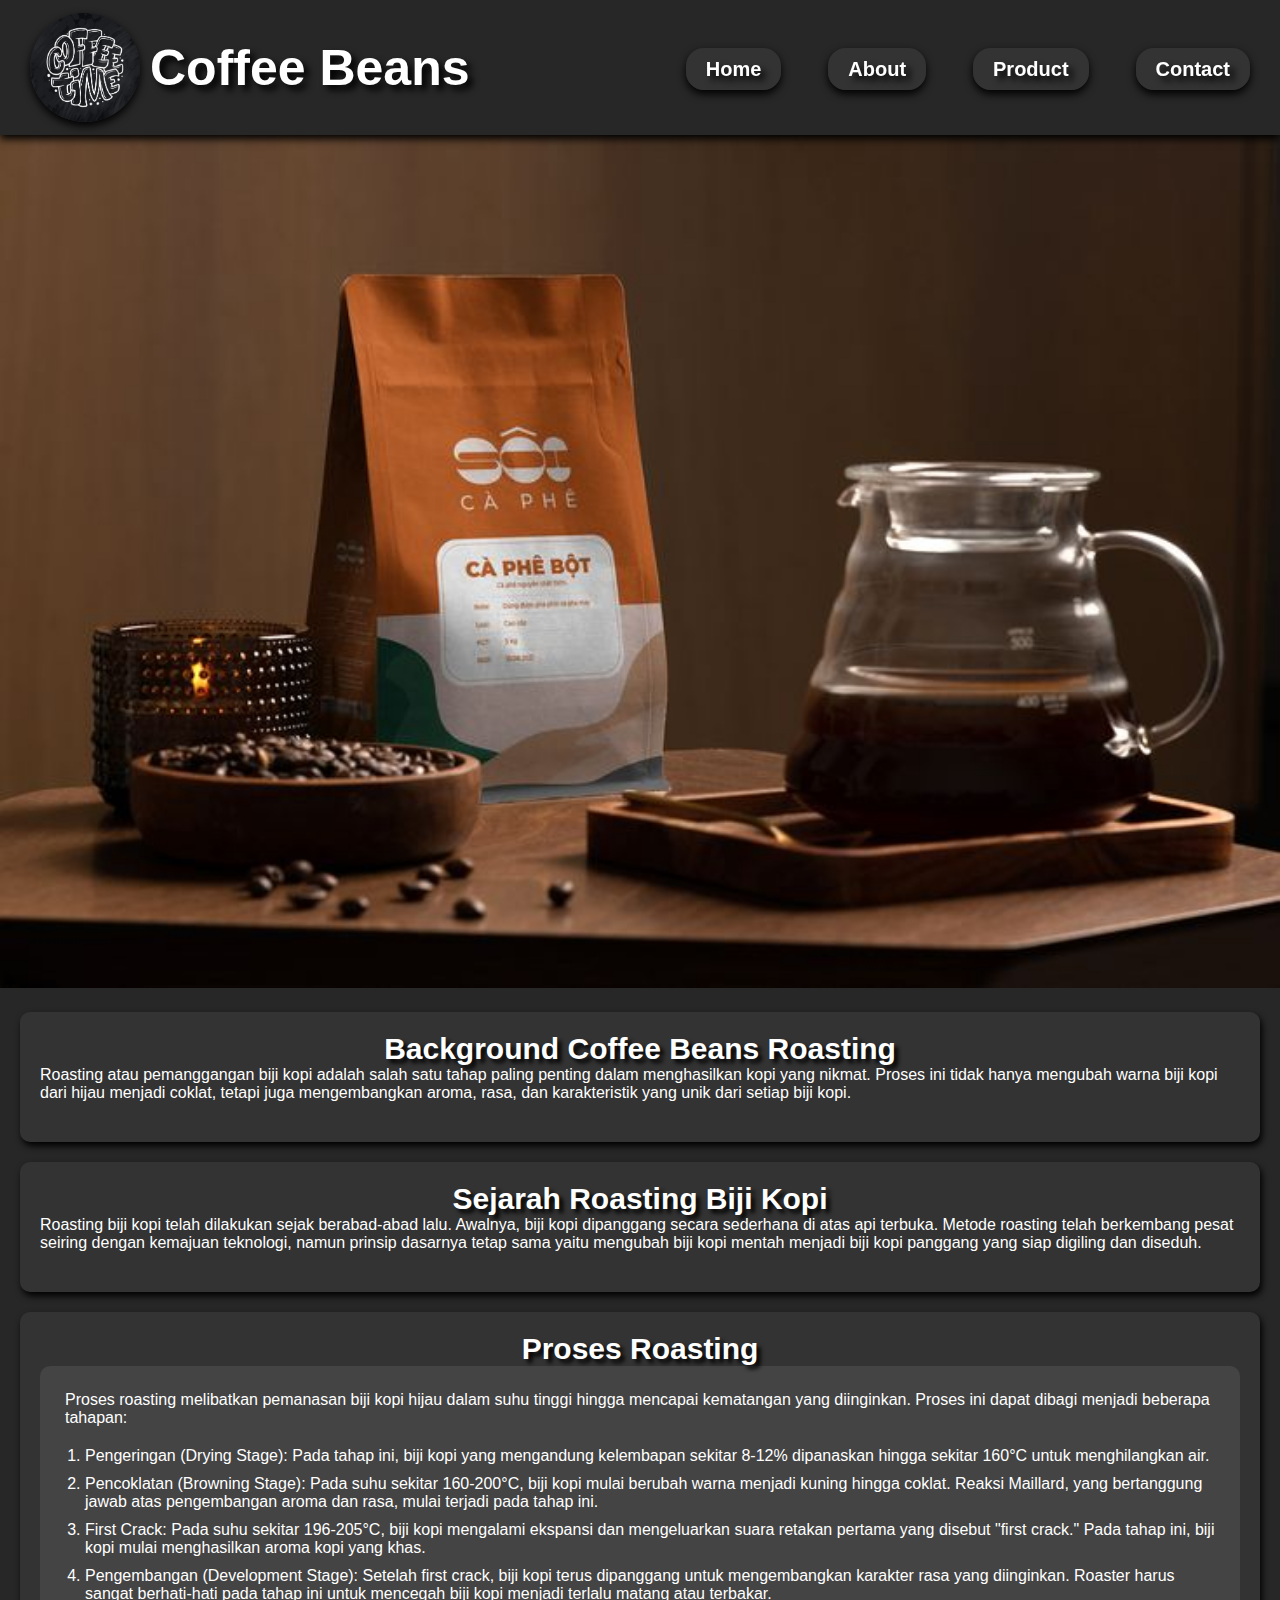
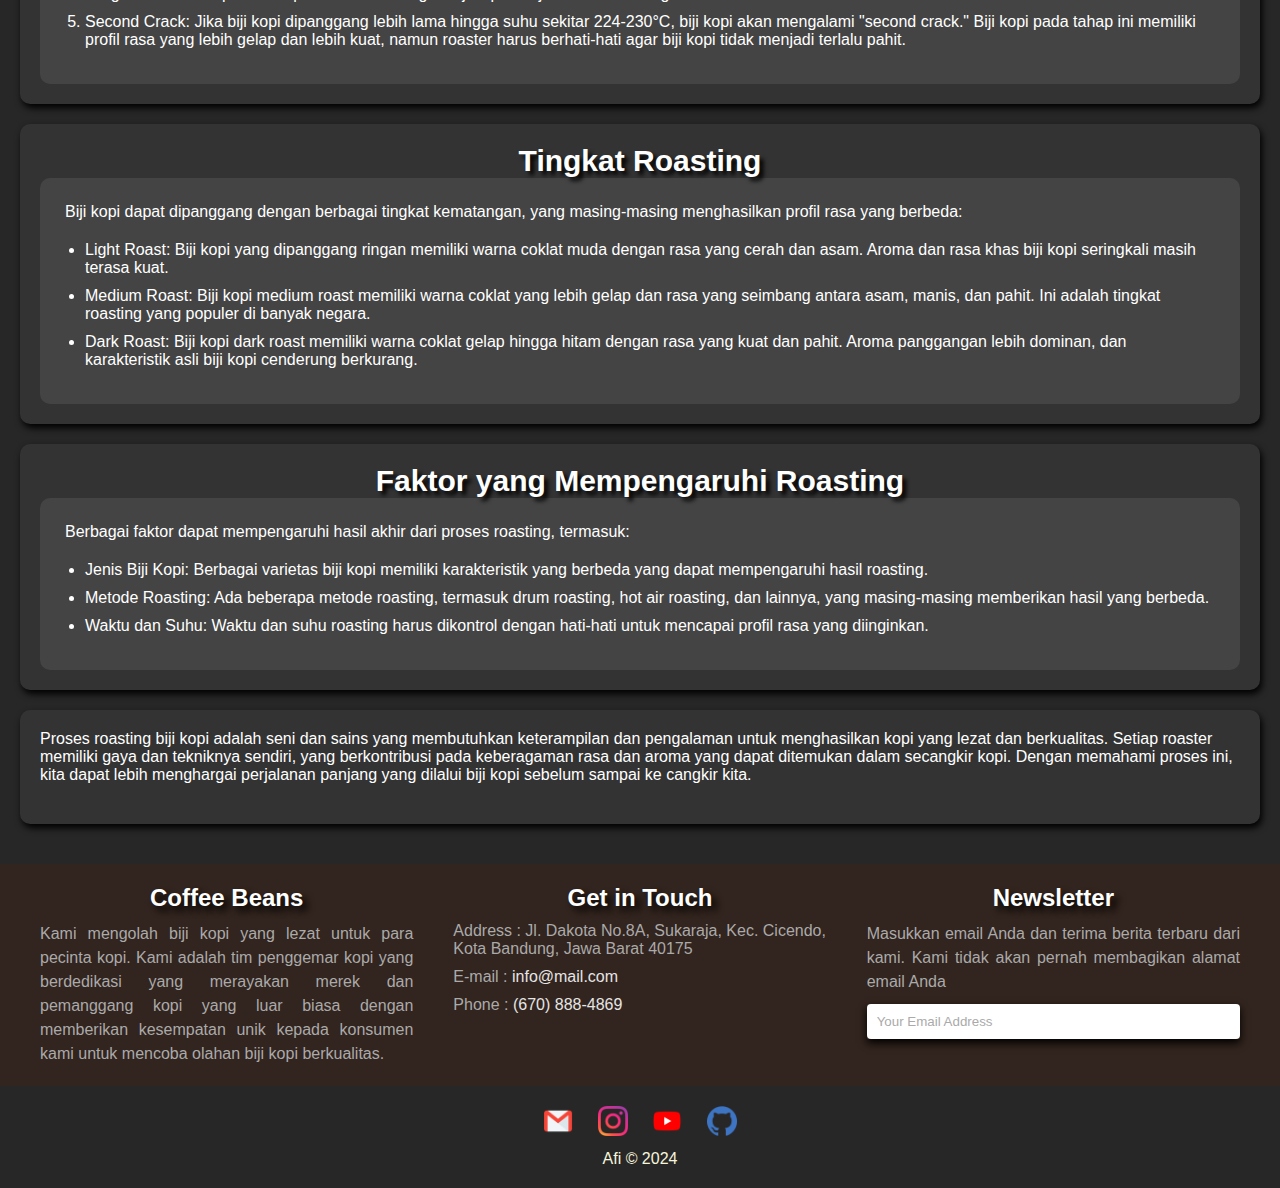
<file: HTML/index.html>
<!DOCTYPE html>
<html lang="en">

<head>
    <meta charset="UTF-8">
    <meta name="viewport" content="width=device-width, initial-scale=1.0">
    <title>Coffee Beans</title>
    <link rel="shortcut icon" href="/assets/logo.jpeg" type="image/x-icon">
    <link rel="stylesheet" href="/CSS/header.css">
    <link rel="stylesheet" href="/CSS/index.css">
    <link rel="stylesheet" href="/CSS/footer.css">
</head>

<body>
    <header>
        <div class="logo-brand">
            <img src="/assets/logo.jpeg" alt="ProductBrand">
            <h1>Coffee Beans</h1>
        </div>
        <nav class="navigation">
            <a href="/HTML/index.html">Home</a>
            <a href="/HTML/about.html">About</a>
            <a href="/HTML/product.html">Product</a>
            <a href="/HTML/contact.html">Contact</a>
        </nav>
    </header>

    <main>
        <div class="img-home">
            <img src="/assets/home1.jpeg" alt="home1">
        </div>
        <article>
            <div class="part-one">
                <h1>Background Coffee Beans Roasting</h1>
                <div class="text-one">
                    <p>
                        Roasting atau pemanggangan biji kopi adalah salah
                        satu tahap paling penting dalam menghasilkan kopi
                        yang nikmat. Proses ini tidak hanya mengubah warna
                        biji kopi dari hijau menjadi coklat, tetapi juga
                        mengembangkan aroma, rasa, dan karakteristik yang
                        unik dari setiap biji kopi.
                    </p>
                </div>
            </div>
            <div class="part-two">
                <h2>Sejarah Roasting Biji Kopi</h2>
                <div class="text-two">
                    <p>
                        Roasting biji kopi telah dilakukan sejak berabad-abad lalu.
                        Awalnya, biji kopi dipanggang secara sederhana di atas api
                        terbuka. Metode roasting telah berkembang pesat seiring
                        dengan kemajuan teknologi, namun prinsip dasarnya tetap sama
                        yaitu mengubah biji kopi mentah menjadi biji kopi panggang
                        yang siap digiling dan diseduh.
                    </p>
                </div>
            </div>
            <div class="part-three">
                <h2>Proses Roasting</h2>
                <div class="box-three">
                    <div class="text-three">
                        <p>
                            Proses roasting melibatkan pemanasan biji kopi hijau dalam
                            suhu tinggi hingga mencapai kematangan yang diinginkan.
                            Proses ini dapat dibagi menjadi beberapa tahapan:
                        </p>
                    </div>
                    <div class="number-list">
                        <ol>
                            <li>
                                Pengeringan (Drying Stage): Pada tahap ini,
                                biji kopi yang mengandung kelembapan sekitar
                                8-12% dipanaskan hingga sekitar 160°C untuk
                                menghilangkan air.
                            </li>
                            <li>
                                Pencoklatan (Browning Stage): Pada suhu sekitar
                                160-200°C, biji kopi mulai berubah warna menjadi
                                kuning hingga coklat. Reaksi Maillard, yang
                                bertanggung jawab atas pengembangan aroma dan rasa,
                                mulai terjadi pada tahap ini.
                            </li>
                            <li>
                                First Crack: Pada suhu sekitar 196-205°C,
                                biji kopi mengalami ekspansi dan mengeluarkan
                                suara retakan pertama yang disebut "first crack."
                                Pada tahap ini, biji kopi mulai menghasilkan
                                aroma kopi yang khas.
                            </li>
                            <li>
                                Pengembangan (Development Stage): Setelah first
                                crack, biji kopi terus dipanggang untuk
                                mengembangkan karakter rasa yang diinginkan.
                                Roaster harus sangat berhati-hati pada tahap ini
                                untuk mencegah biji kopi menjadi terlalu matang
                                atau terbakar.
                            </li>
                            <li>
                                Second Crack: Jika biji kopi dipanggang lebih
                                lama hingga suhu sekitar 224-230°C, biji kopi
                                akan mengalami "second crack." Biji kopi pada
                                tahap ini memiliki profil rasa yang lebih gelap
                                dan lebih kuat, namun roaster harus berhati-hati
                                agar biji kopi tidak menjadi terlalu pahit.
                            </li>
                        </ol>
                    </div>
                </div>
            </div>
            <div class="part-four">
                <h2>Tingkat Roasting</h2>
                <div class="box-four">
                    <div class="text-four">
                        <p>
                            Biji kopi dapat dipanggang dengan berbagai tingkat kematangan,
                            yang masing-masing menghasilkan profil rasa yang berbeda:
                        </p>
                    </div>
                    <div class="bullet-list-four">
                        <ul>
                            <li>
                                Light Roast: Biji kopi yang dipanggang ringan memiliki
                                warna coklat muda dengan rasa yang cerah dan asam.
                                Aroma dan rasa khas biji kopi seringkali masih terasa kuat.
                            </li>
                            <li>
                                Medium Roast: Biji kopi medium roast memiliki warna
                                coklat yang lebih gelap dan rasa yang seimbang antara
                                asam, manis, dan pahit. Ini adalah tingkat roasting
                                yang populer di banyak negara.
                            </li>
                            <li>
                                Dark Roast: Biji kopi dark roast memiliki warna coklat
                                gelap hingga hitam dengan rasa yang kuat dan pahit.
                                Aroma panggangan lebih dominan, dan karakteristik
                                asli biji kopi cenderung berkurang.
                            </li>
                        </ul>
                    </div>
                </div>
            </div>
            <div class="part-five">
                <h2>Faktor yang Mempengaruhi Roasting</h2>
                <div class="box-five">
                    <div class="text-five">
                        <p>
                            Berbagai faktor dapat mempengaruhi hasil akhir
                            dari proses roasting, termasuk:
                        </p>
                    </div>
                    <div class="bullet-list-five">
                        <ul>
                            <li>
                                Jenis Biji Kopi: Berbagai varietas biji kopi memiliki
                                karakteristik yang berbeda yang dapat mempengaruhi
                                hasil roasting.
                            </li>
                            <li>
                                Metode Roasting: Ada beberapa metode roasting, termasuk
                                drum roasting, hot air roasting, dan lainnya, yang
                                masing-masing memberikan hasil yang berbeda.
                            </li>
                            <li>
                                Waktu dan Suhu: Waktu dan suhu roasting harus dikontrol
                                dengan hati-hati untuk mencapai profil rasa yang diinginkan.
                            </li>
                        </ul>
                    </div>
                </div>
            </div>
            <div class="part-six">
                <div class="text-six">
                    Proses roasting biji kopi adalah seni dan sains yang membutuhkan
                    keterampilan dan pengalaman untuk menghasilkan kopi yang lezat
                    dan berkualitas. Setiap roaster memiliki gaya dan tekniknya sendiri,
                    yang berkontribusi pada keberagaman rasa dan aroma yang dapat
                    ditemukan dalam secangkir kopi. Dengan memahami proses ini,
                    kita dapat lebih menghargai perjalanan panjang yang dilalui
                    biji kopi sebelum sampai ke cangkir kita.
                </div>
            </div>
        </article>
    </main>

    <footer>
        <div class="footer-one">
            <div class="colom-one">
                <h2>Coffee Beans</h2>
                <p>
                    Kami mengolah biji kopi yang lezat untuk para pecinta kopi.
                    Kami adalah tim penggemar kopi yang berdedikasi yang merayakan
                    merek dan pemanggang kopi yang luar biasa dengan memberikan
                    kesempatan unik kepada konsumen kami untuk mencoba olahan biji kopi berkualitas.
                </p>
            </div>
            <div class="colom-two">
                <h2>Get in Touch</h2>
                <div class="line-1">
                    <span>Address : Jl. Dakota No.8A, Sukaraja, Kec. Cicendo, Kota Bandung, Jawa Barat 40175</span>
                </div>
                <div class="line-2">
                    <span>E-mail : <a href="#">info@mail.com</a></span>
                </div>
                <div class="line-2">
                    <span>Phone : <a href="#">(670) 888-4869</a></span>
                </div>
            </div>
            <div class="colom-three">
                <div class="line-3">
                    <h2>Newsletter</h2>
                    <p>
                        Masukkan email Anda dan terima berita terbaru dari kami.
                        Kami tidak akan pernah membagikan alamat email Anda
                    </p>
                    <form action="/HTML/about.html" class="subscribe">
                        <input type="email" name="email" placeholder="Your Email Address" required="">
                    </form>
                </div>
            </div>
        </div>
        <div class="footer-two">
            <a href="mailto:afinaufalrizkyyang24@gmail.com"><img src="/assets/email.png" alt="email"></a>
            <a href="https://www.instagram.com/coffeebeanmy?utm_source=ig_web_button_share_sheet&igsh=ZDNlZDc0MzIxNw=="
                target="_blank"><img src="/assets/instagram.png" alt="instagram"></a>
            <a href="http://www.youtube.com/@justcoffeebeans" target="_blank"><img src="/assets/youtube.png"
                    alt="youtube"></a>
            <a href="https://github.com" target="_blank"><img src="/assets/github.png" alt="github"></a>
            <p>Afi &copy; 2024</p>
        </div>
    </footer>
</body>

</html>
</file>
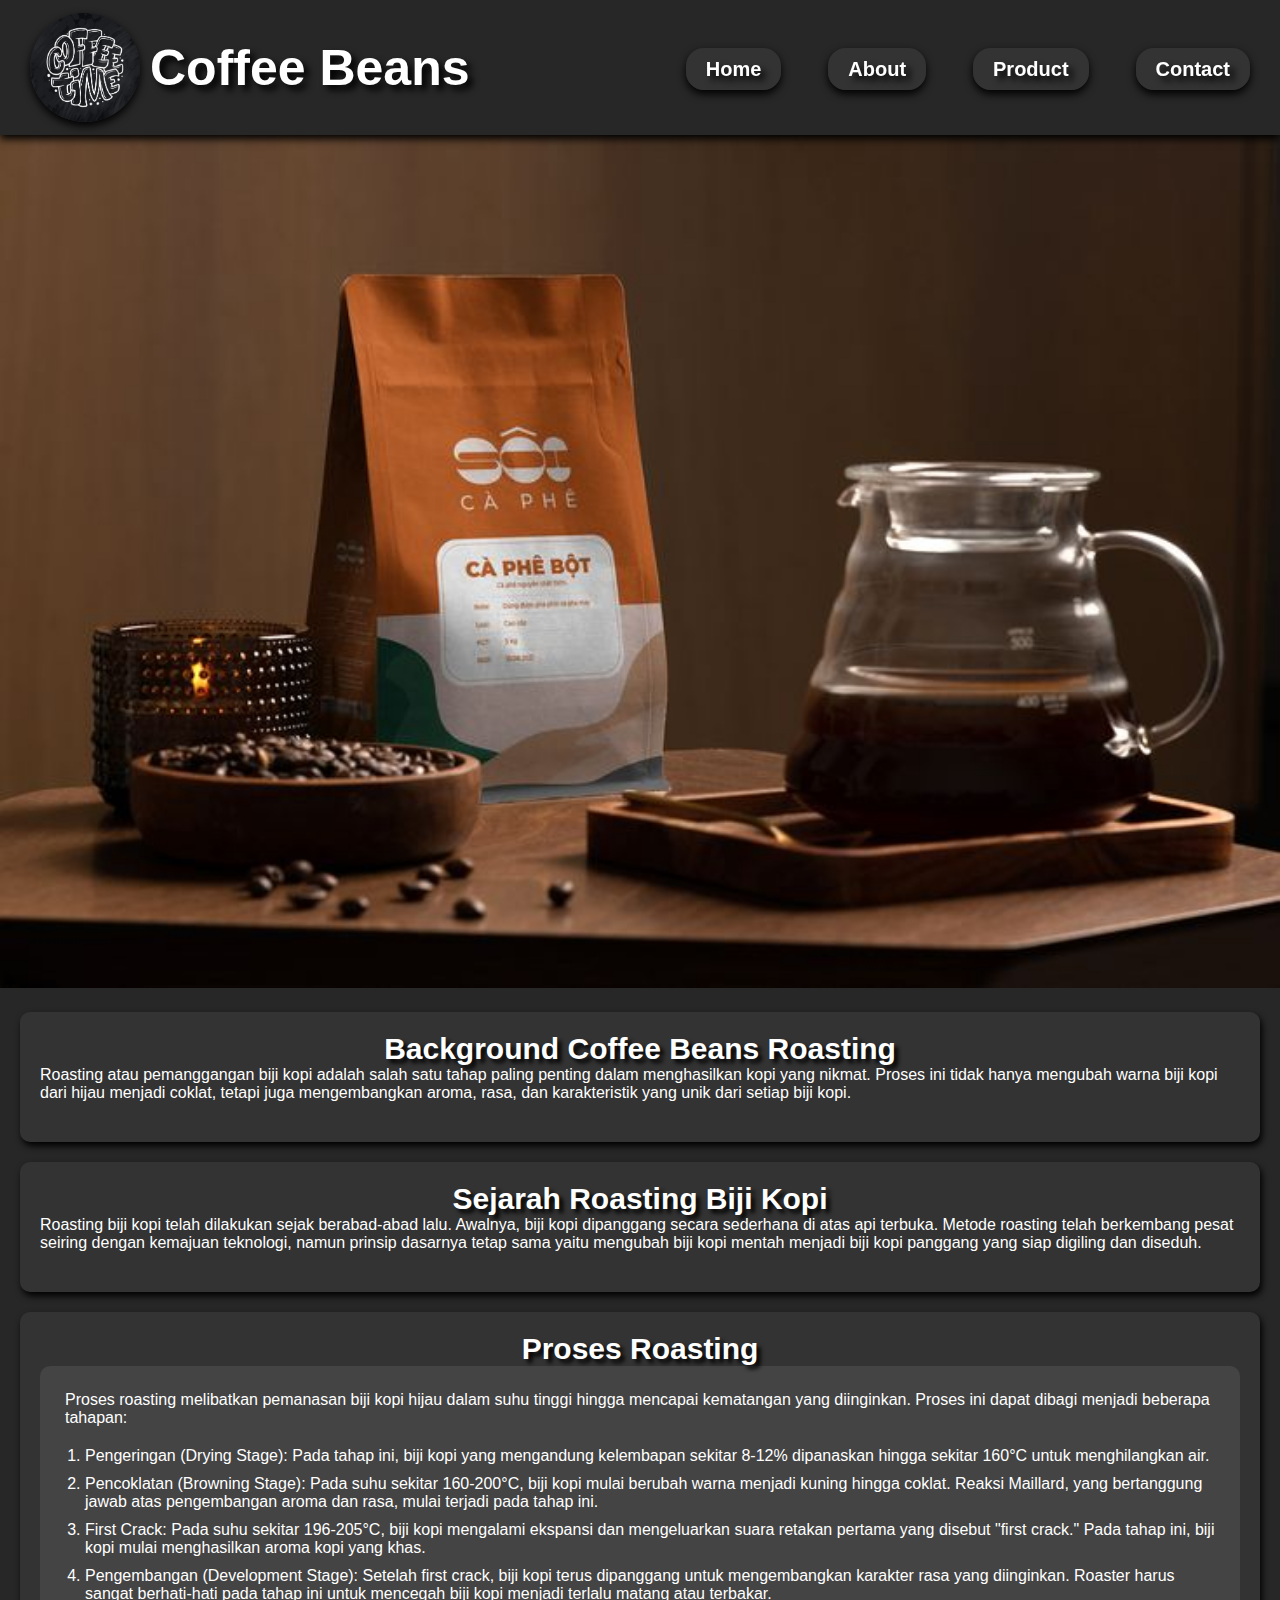
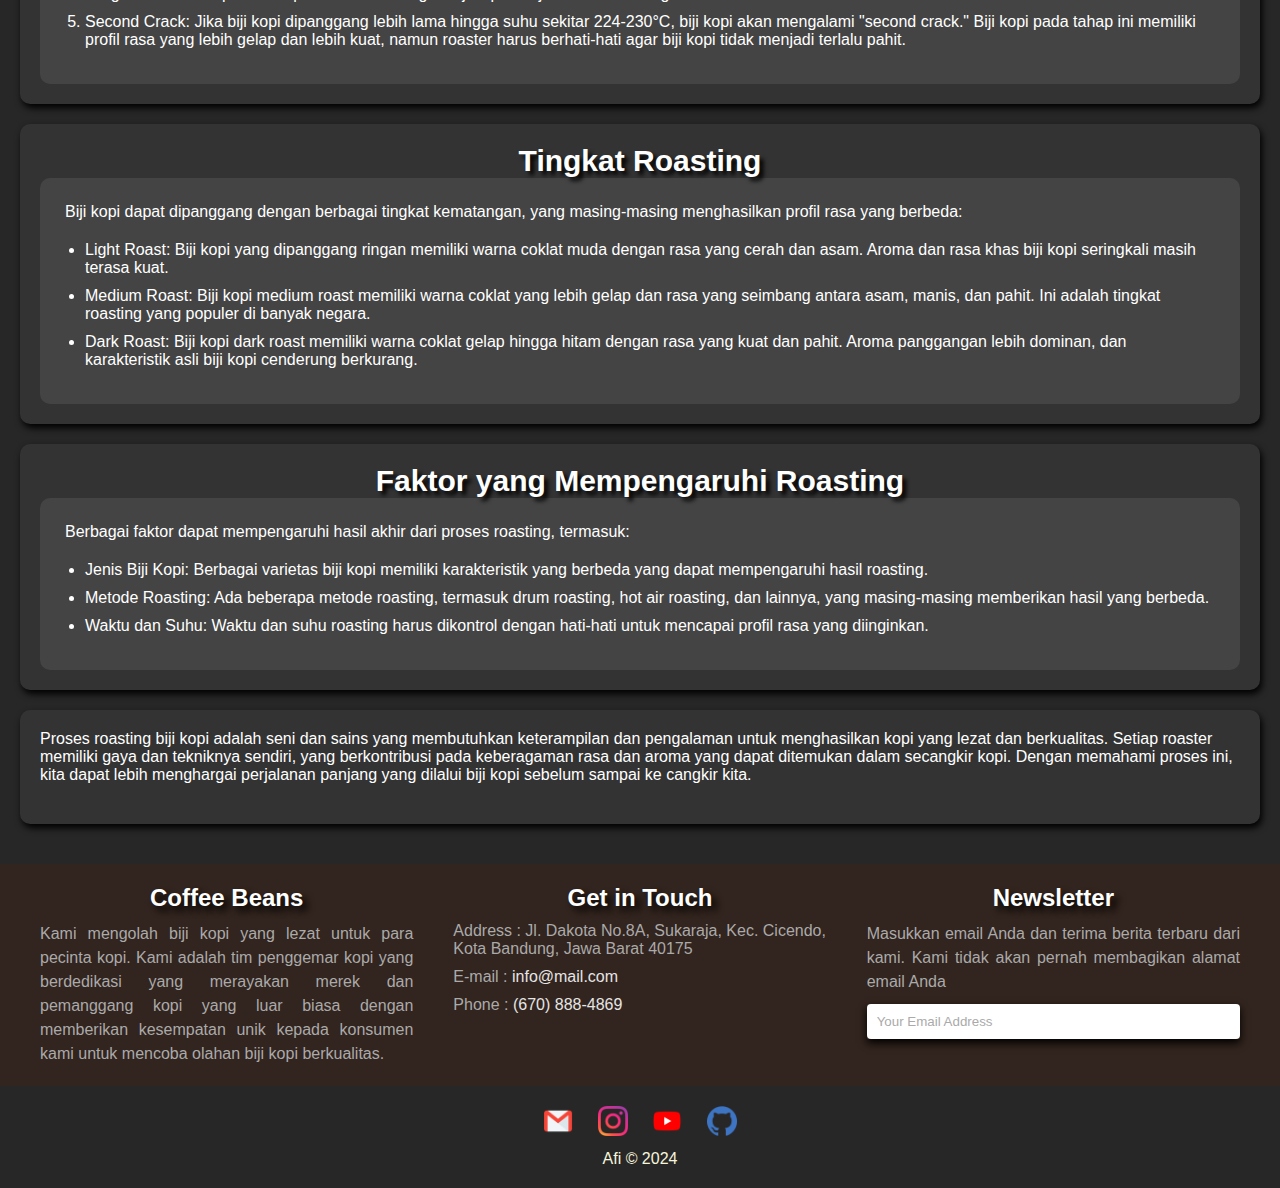
<file: public/index.html>
<!DOCTYPE html>
<html lang="en">

<head>
    <meta charset="UTF-8">
    <meta name="viewport" content="width=device-width, initial-scale=1.0">
    <title>Coffee Beans</title>
    <link rel="shortcut icon" href="/public/assets/logo.jpeg" type="image/x-icon">
    <link rel="stylesheet" href="/public/CSS/header.css">
    <link rel="stylesheet" href="/public/CSS/index.css">
    <link rel="stylesheet" href="/public/CSS/footer.css">
</head>

<body>
    <header>
        <div class="logo-brand">
            <img src="/public/assets/logo.jpeg" alt="ProductBrand">
            <h1>Coffee Beans</h1>
        </div>
        <nav class="navigation">
            <a href="/public/index.html">Home</a>
            <a href="/public/about.html">About</a>
            <a href="/public/product.html">Product</a>
            <a href="/public/contact.html">Contact</a>
        </nav>
    </header>

    <main>
        <div class="img-home">
            <img src="/public/assets/home1.jpeg" alt="home1">
        </div>
        <article>
            <div class="part-one">
                <h1>Background Coffee Beans Roasting</h1>
                <div class="text-one">
                    <p>
                        Roasting atau pemanggangan biji kopi adalah salah
                        satu tahap paling penting dalam menghasilkan kopi
                        yang nikmat. Proses ini tidak hanya mengubah warna
                        biji kopi dari hijau menjadi coklat, tetapi juga
                        mengembangkan aroma, rasa, dan karakteristik yang
                        unik dari setiap biji kopi.
                    </p>
                </div>
            </div>
            <div class="part-two">
                <h2>Sejarah Roasting Biji Kopi</h2>
                <div class="text-two">
                    <p>
                        Roasting biji kopi telah dilakukan sejak berabad-abad lalu.
                        Awalnya, biji kopi dipanggang secara sederhana di atas api
                        terbuka. Metode roasting telah berkembang pesat seiring
                        dengan kemajuan teknologi, namun prinsip dasarnya tetap sama
                        yaitu mengubah biji kopi mentah menjadi biji kopi panggang
                        yang siap digiling dan diseduh.
                    </p>
                </div>
            </div>
            <div class="part-three">
                <h2>Proses Roasting</h2>
                <div class="box-three">
                    <div class="text-three">
                        <p>
                            Proses roasting melibatkan pemanasan biji kopi hijau dalam
                            suhu tinggi hingga mencapai kematangan yang diinginkan.
                            Proses ini dapat dibagi menjadi beberapa tahapan:
                        </p>
                    </div>
                    <div class="number-list">
                        <ol>
                            <li>
                                Pengeringan (Drying Stage): Pada tahap ini,
                                biji kopi yang mengandung kelembapan sekitar
                                8-12% dipanaskan hingga sekitar 160°C untuk
                                menghilangkan air.
                            </li>
                            <li>
                                Pencoklatan (Browning Stage): Pada suhu sekitar
                                160-200°C, biji kopi mulai berubah warna menjadi
                                kuning hingga coklat. Reaksi Maillard, yang
                                bertanggung jawab atas pengembangan aroma dan rasa,
                                mulai terjadi pada tahap ini.
                            </li>
                            <li>
                                First Crack: Pada suhu sekitar 196-205°C,
                                biji kopi mengalami ekspansi dan mengeluarkan
                                suara retakan pertama yang disebut "first crack."
                                Pada tahap ini, biji kopi mulai menghasilkan
                                aroma kopi yang khas.
                            </li>
                            <li>
                                Pengembangan (Development Stage): Setelah first
                                crack, biji kopi terus dipanggang untuk
                                mengembangkan karakter rasa yang diinginkan.
                                Roaster harus sangat berhati-hati pada tahap ini
                                untuk mencegah biji kopi menjadi terlalu matang
                                atau terbakar.
                            </li>
                            <li>
                                Second Crack: Jika biji kopi dipanggang lebih
                                lama hingga suhu sekitar 224-230°C, biji kopi
                                akan mengalami "second crack." Biji kopi pada
                                tahap ini memiliki profil rasa yang lebih gelap
                                dan lebih kuat, namun roaster harus berhati-hati
                                agar biji kopi tidak menjadi terlalu pahit.
                            </li>
                        </ol>
                    </div>
                </div>
            </div>
            <div class="part-four">
                <h2>Tingkat Roasting</h2>
                <div class="box-four">
                    <div class="text-four">
                        <p>
                            Biji kopi dapat dipanggang dengan berbagai tingkat kematangan,
                            yang masing-masing menghasilkan profil rasa yang berbeda:
                        </p>
                    </div>
                    <div class="bullet-list-four">
                        <ul>
                            <li>
                                Light Roast: Biji kopi yang dipanggang ringan memiliki
                                warna coklat muda dengan rasa yang cerah dan asam.
                                Aroma dan rasa khas biji kopi seringkali masih terasa kuat.
                            </li>
                            <li>
                                Medium Roast: Biji kopi medium roast memiliki warna
                                coklat yang lebih gelap dan rasa yang seimbang antara
                                asam, manis, dan pahit. Ini adalah tingkat roasting
                                yang populer di banyak negara.
                            </li>
                            <li>
                                Dark Roast: Biji kopi dark roast memiliki warna coklat
                                gelap hingga hitam dengan rasa yang kuat dan pahit.
                                Aroma panggangan lebih dominan, dan karakteristik
                                asli biji kopi cenderung berkurang.
                            </li>
                        </ul>
                    </div>
                </div>
            </div>
            <div class="part-five">
                <h2>Faktor yang Mempengaruhi Roasting</h2>
                <div class="box-five">
                    <div class="text-five">
                        <p>
                            Berbagai faktor dapat mempengaruhi hasil akhir
                            dari proses roasting, termasuk:
                        </p>
                    </div>
                    <div class="bullet-list-five">
                        <ul>
                            <li>
                                Jenis Biji Kopi: Berbagai varietas biji kopi memiliki
                                karakteristik yang berbeda yang dapat mempengaruhi
                                hasil roasting.
                            </li>
                            <li>
                                Metode Roasting: Ada beberapa metode roasting, termasuk
                                drum roasting, hot air roasting, dan lainnya, yang
                                masing-masing memberikan hasil yang berbeda.
                            </li>
                            <li>
                                Waktu dan Suhu: Waktu dan suhu roasting harus dikontrol
                                dengan hati-hati untuk mencapai profil rasa yang diinginkan.
                            </li>
                        </ul>
                    </div>
                </div>
            </div>
            <div class="part-six">
                <div class="text-six">
                    Proses roasting biji kopi adalah seni dan sains yang membutuhkan
                    keterampilan dan pengalaman untuk menghasilkan kopi yang lezat
                    dan berkualitas. Setiap roaster memiliki gaya dan tekniknya sendiri,
                    yang berkontribusi pada keberagaman rasa dan aroma yang dapat
                    ditemukan dalam secangkir kopi. Dengan memahami proses ini,
                    kita dapat lebih menghargai perjalanan panjang yang dilalui
                    biji kopi sebelum sampai ke cangkir kita.
                </div>
            </div>
        </article>
    </main>

    <footer>
        <div class="footer-one">
            <div class="colom-one">
                <h2>Coffee Beans</h2>
                <p>
                    Kami mengolah biji kopi yang lezat untuk para pecinta kopi.
                    Kami adalah tim penggemar kopi yang berdedikasi yang merayakan
                    merek dan pemanggang kopi yang luar biasa dengan memberikan
                    kesempatan unik kepada konsumen kami untuk mencoba olahan biji kopi berkualitas.
                </p>
            </div>
            <div class="colom-two">
                <h2>Get in Touch</h2>
                <div class="line-1">
                    <span>Address : Jl. Dakota No.8A, Sukaraja, Kec. Cicendo, Kota Bandung, Jawa Barat 40175</span>
                </div>
                <div class="line-2">
                    <span>E-mail : <a href="#">info@mail.com</a></span>
                </div>
                <div class="line-2">
                    <span>Phone : <a href="#">(670) 888-4869</a></span>
                </div>
            </div>
            <div class="colom-three">
                <div class="line-3">
                    <h2>Newsletter</h2>
                    <p>
                        Masukkan email Anda dan terima berita terbaru dari kami.
                        Kami tidak akan pernah membagikan alamat email Anda
                    </p>
                    <form action="/public/about.html" class="subscribe">
                        <input type="email" name="email" placeholder="Your Email Address" required="">
                    </form>
                </div>
            </div>
        </div>
        <div class="footer-two">
            <a href="mailto:afinaufalrizkyyang24@gmail.com"><img src="/public/assets/email.png" alt="email"></a>
            <a href="https://www.instagram.com/coffeebeanmy?utm_source=ig_web_button_share_sheet&igsh=ZDNlZDc0MzIxNw=="
                target="_blank"><img src="/public/assets/instagram.png" alt="instagram"></a>
            <a href="http://www.youtube.com/@justcoffeebeans" target="_blank"><img src="/public/assets/youtube.png"
                    alt="youtube"></a>
            <a href="https://github.com" target="_blank"><img src="/public/assets/github.png" alt="github"></a>
            <p>Afi &copy; 2024</p>
        </div>
    </footer>
</body>

</html>
</file>
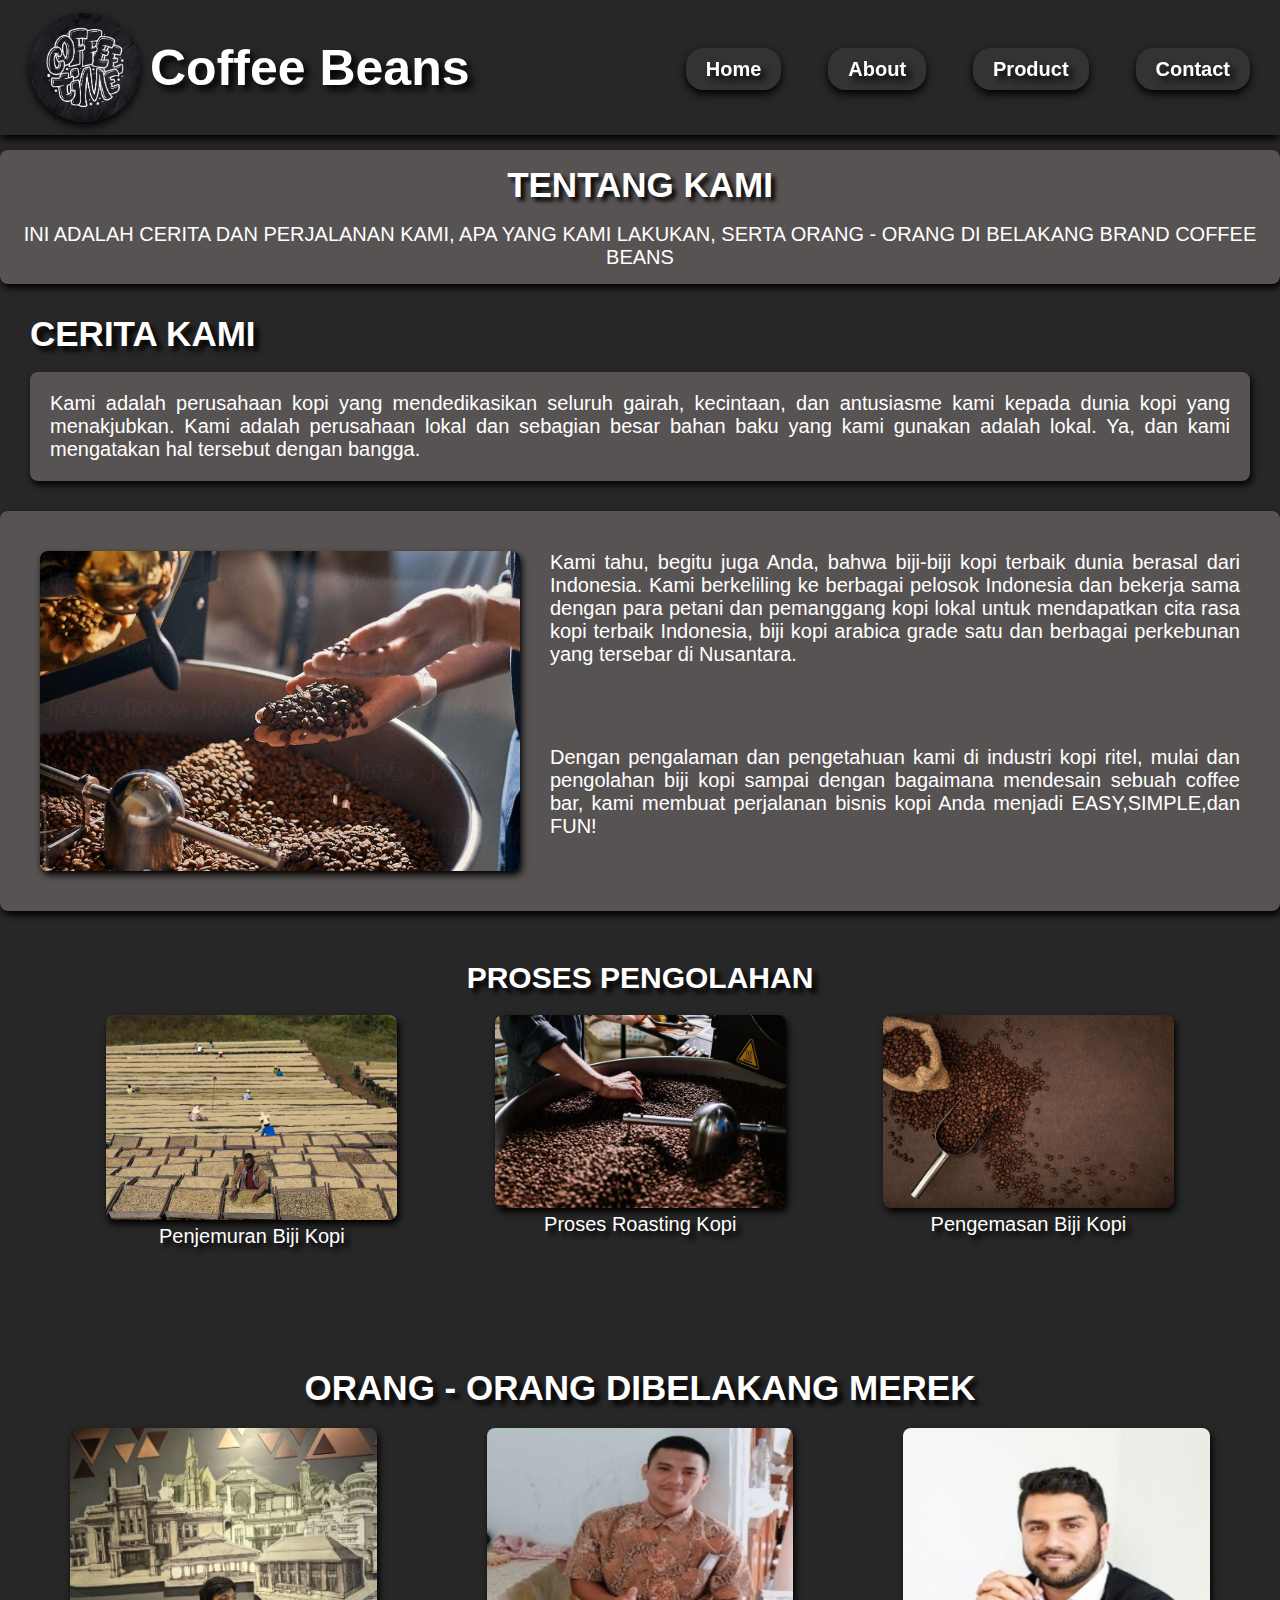
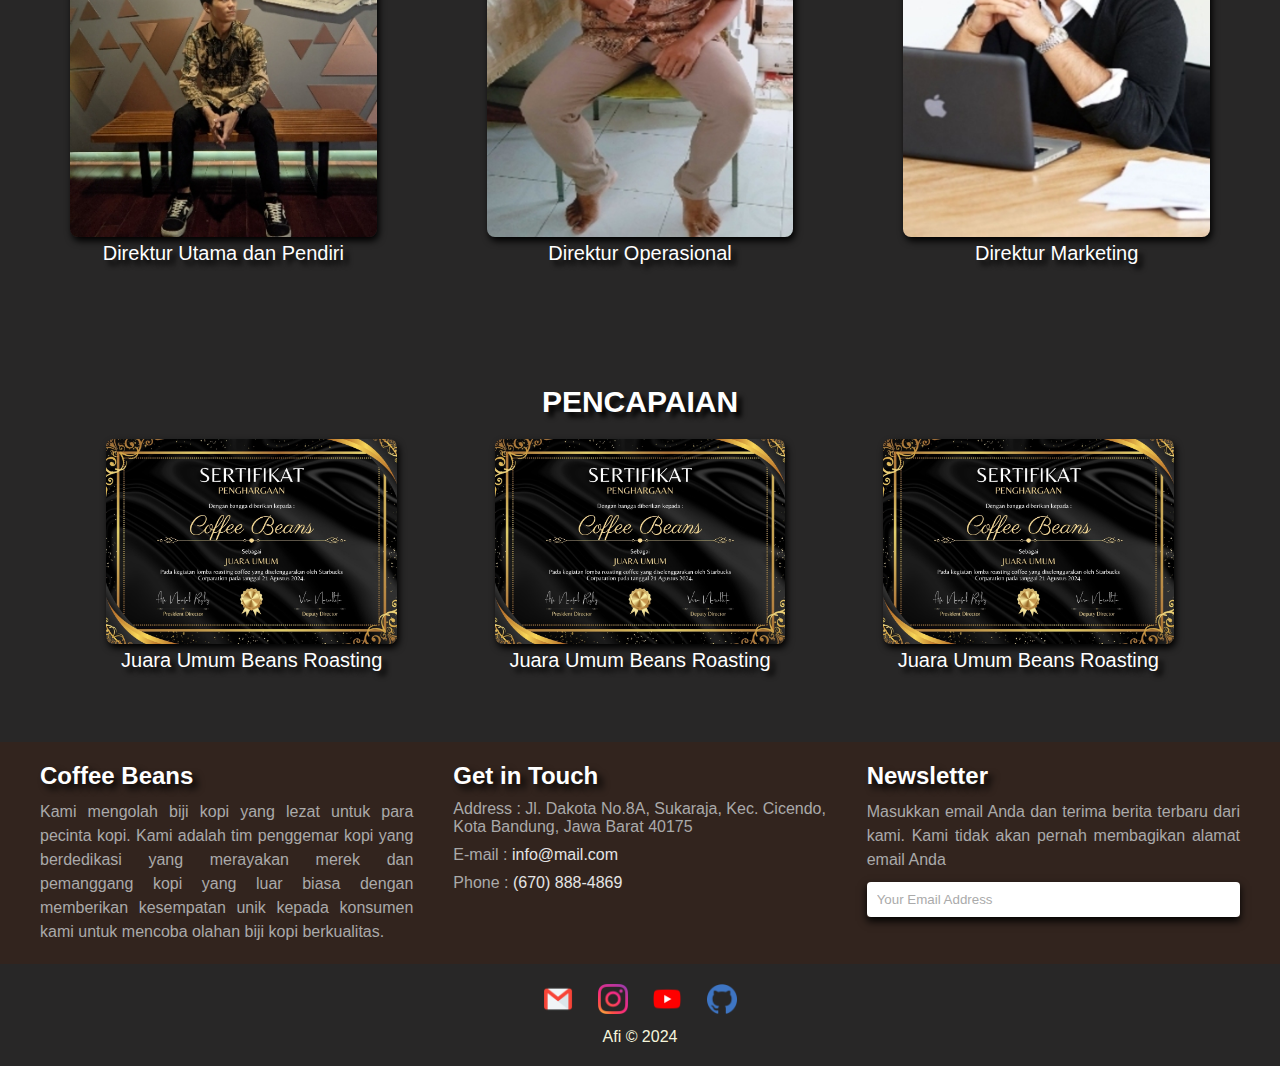
<file: HTML/about.html>
<!DOCTYPE html>
<html lang="en">

<head>
    <meta charset="UTF-8">
    <meta name="viewport" content="width=device-width, initial-scale=1.0">
    <title>Coffee Beans</title>
    <link rel="shortcut icon" href="/assets/logo.jpeg" type="image/x-icon">
    <link rel="stylesheet" href="/CSS/header.css">
    <link rel="stylesheet" href="/CSS/about.css">
    <link rel="stylesheet" href="/CSS/footer.css">
</head>

<body>
    <header>
        <div class="logo-brand">
            <img src="/assets/logo.jpeg" alt="ProductBrand">
            <h1>Coffee Beans</h1>
        </div>
        <nav class="navigation">
            <a href="/HTML/index.html">Home</a>
            <a href="/HTML/about.html">About</a>
            <a href="/HTML/product.html">Product</a>
            <a href="/HTML/contact.html">Contact</a>
        </nav>
    </header>
    <main>
        <section>
            <div class="judul-utama">
                <h1>TENTANG KAMI</h1><br>
                <p class="journey">
                    INI ADALAH CERITA DAN PERJALANAN KAMI, APA YANG KAMI LAKUKAN, SERTA ORANG - ORANG DI
                    BELAKANG BRAND COFFEE BEANS
                </p>
            </div>
            <article>
                <div class="awal">
                    <h1>CERITA KAMI</h1><br>
                    <p>
                        Kami adalah perusahaan kopi yang mendedikasikan seluruh gairah, kecintaan,
                        dan antusiasme kami kepada dunia kopi yang menakjubkan. Kami adalah perusahaan
                        lokal dan sebagian besar bahan baku yang kami gunakan adalah lokal. Ya,
                        dan kami mengatakan hal tersebut dengan bangga.
                    </p>
                </div>
                <div class="roast">
                    <img src="/assets/roast.jpeg" alt="roast">
                    <div class="ket">
                        <div class="bagian-satu">
                            <p>
                                Kami tahu, begitu juga Anda, bahwa biji-biji kopi terbaik dunia berasal
                                dari Indonesia. Kami berkeliling ke berbagai pelosok Indonesia dan bekerja
                                sama dengan para petani dan pemanggang kopi lokal untuk mendapatkan cita
                                rasa kopi terbaik Indonesia, biji kopi arabica grade satu dan berbagai
                                perkebunan yang tersebar di Nusantara.
                            </p>
                        </div>
                        <div class="bagian-dua">
                            <p>
                                Dengan pengalaman dan pengetahuan kami di industri kopi ritel,
                                mulai dan pengolahan biji kopi sampai dengan bagaimana mendesain
                                sebuah coffee bar, kami membuat perjalanan bisnis kopi Anda
                                menjadi EASY,SIMPLE,dan FUN!
                            </p>
                        </div>
                    </div>
                </div>
                <div class="proses">
                    <h1>PROSES PENGOLAHAN</h1>
                    <div class="produksi">
                        <div class="bean">
                            <img src="/assets/jemur.jpeg" alt="penjemuran">
                            <p>Penjemuran Biji Kopi</p>
                        </div>
                        <div class="bean">
                            <img src="/assets/roasting.jpeg" alt="roasting">
                            <p>Proses Roasting Kopi</p>
                        </div>
                        <div class="bean">
                            <img src="/assets/kemas.jpeg" alt="pengemasan">
                            <p>Pengemasan Biji Kopi</p>
                        </div>
                    </div>
                </div>
                <div class="pendiri">
                    <h1>ORANG - ORANG DIBELAKANG MEREK</h1>
                    <div class="orang">
                        <div class="ketua">
                            <img src="/assets/direktur.jpg" alt="direktur">
                            <p>Direktur Utama dan Pendiri</p>
                        </div>
                        <div class="ketua">
                            <img src="/assets/manager.jpg" alt="operasional">
                            <p>Direktur Operasional</p>
                        </div>
                        <div class="ketua">
                            <img src="/assets/market.jpeg" alt="marketing">
                            <p>Direktur Marketing</p>
                        </div>
                    </div>
                </div>
                <div class="proses">
                    <h1>PENCAPAIAN</h1>
                    <div class="produksi">
                        <div class="bean">
                            <img src="/assets/sertifikat.jpg" alt="sertifikat">
                            <p>Juara Umum Beans Roasting</p>
                        </div>
                        <div class="bean">
                            <img src="/assets/sertifikat.jpg" alt="sertifikat">
                            <p>Juara Umum Beans Roasting</p>
                        </div>
                        <div class="bean">
                            <img src="/assets/sertifikat.jpg" alt="sertifikat">
                            <p>Juara Umum Beans Roasting</p>
                        </div>
                    </div>
                </div>
            </article>
        </section>
    </main>
    <footer>
        <div class="footer-one">
            <div class="colom-one">
                <h2>Coffee Beans</h2>
                <p>
                    Kami mengolah biji kopi yang lezat untuk para pecinta kopi.
                    Kami adalah tim penggemar kopi yang berdedikasi yang merayakan
                    merek dan pemanggang kopi yang luar biasa dengan memberikan
                    kesempatan unik kepada konsumen kami untuk mencoba olahan biji kopi berkualitas.
                </p>
            </div>
            <div class="colom-two">
                <h2>Get in Touch</h2>
                <div class="line-1">
                    <span>Address : Jl. Dakota No.8A, Sukaraja, Kec. Cicendo, Kota Bandung, Jawa Barat 40175</span>
                </div>
                <div class="line-2">
                    <span>E-mail : <a href="#">info@mail.com</a></span>
                </div>
                <div class="line-2">
                    <span>Phone : <a href="#">(670) 888-4869</a></span>
                </div>
            </div>
            <div class="colom-three">
                <div class="line-3">
                    <h2>Newsletter</h2>
                    <p>
                        Masukkan email Anda dan terima berita terbaru dari kami.
                        Kami tidak akan pernah membagikan alamat email Anda
                    </p>
                    <form action="/HTML/about.html" class="subscribe">
                        <input type="email" name="email" placeholder="Your Email Address" required="">
                    </form>
                </div>
            </div>
        </div>
        <div class="footer-two">
            <a href="mailto:afinaufalrizkyyang24@gmail.com"><img src="/assets/email.png" alt="email"></a>
            <a href="https://www.instagram.com/coffeebeanmy?utm_source=ig_web_button_share_sheet&igsh=ZDNlZDc0MzIxNw=="
                target="_blank"><img src="/assets/instagram.png" alt="instagram"></a>
            <a href="http://www.youtube.com/@justcoffeebeans" target="_blank"><img src="/assets/youtube.png"
                    alt="youtube"></a>
            <a href="https://github.com" target="_blank"><img src="/assets/github.png" alt="github"></a>
            <p>Afi &copy; 2024</p>
        </div>
    </footer>
</body>

</html>
</file>
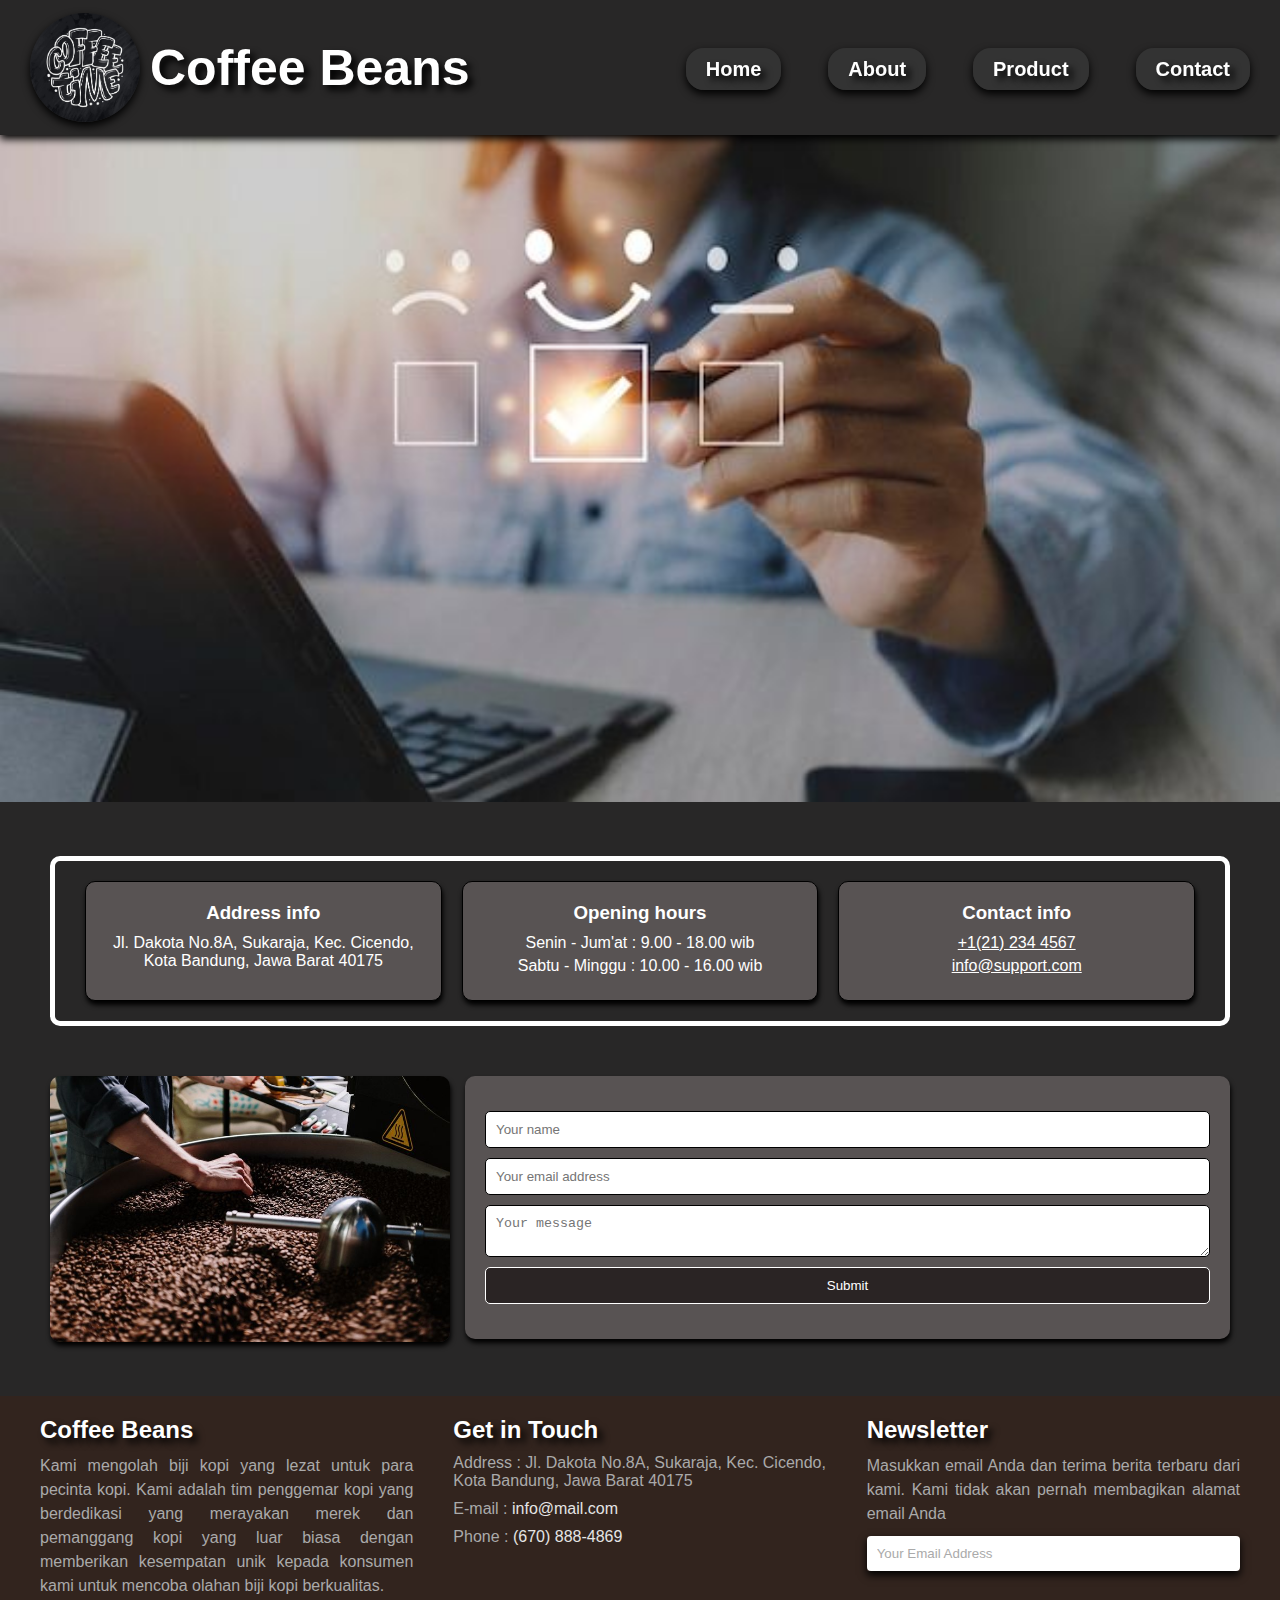
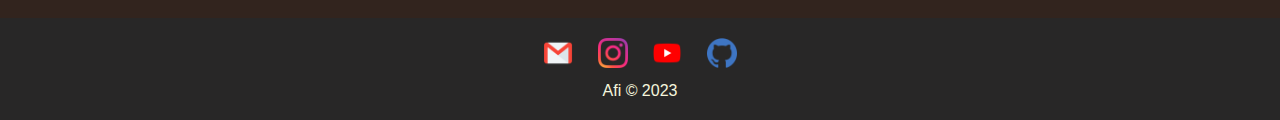
<file: HTML/contact.html>
<!DOCTYPE html>
<html lang="en">

<head>
    <meta charset="UTF-8">
    <meta name="viewport" content="width=device-width, initial-scale=1.0">
    <title>Coffee Beans</title>
    <link rel="shortcut icon" href="/assets/logo.jpeg" type="image/x-icon">
    <link rel="stylesheet" href="/CSS/header.css">
    <link rel="stylesheet" href="/CSS/contact.css">
    <link rel="stylesheet" href="/CSS/footer.css">
</head>

<body>
    <header>
        <div class="logo-brand">
            <img src="/assets/logo.jpeg" alt="ProductBrand">
            <h1>Coffee Beans</h1>
        </div>
        <nav class="navigation">
            <a href="/HTML/index.html">Home</a>
            <a href="/HTML/about.html">About</a>
            <a href="/HTML/product.html">Product</a>
            <a href="/HTML/contact.html">Contact</a>
        </nav>
    </header>

    <main>
        <div class="gambar">
            <img src="/assets/contact.jpg" alt="picture">
        </div>
        <div class="container-content">
            <div class="single-contact-infos">
                <div class="text-box">
                    <h3 class="mb-3">Address info</h3>
                    <p>Jl. Dakota No.8A, Sukaraja, Kec. Cicendo, Kota Bandung, Jawa Barat 40175</p>
                </div>
            </div>
            <div class="single-contact-infos">
                <div class="text-box">
                    <h3 class="mb-3">Opening hours</h3>
                    <p class=""> Senin - Jum'at : 9.00 - 18.00 wib</p>
                    <p class=""> Sabtu - Minggu : 10.00 - 16.00 wib</p>
                </div>
            </div>
            <div class="single-contact-infos">
                <div class="text-box">
                    <h3 class="mb-3">Contact info</h3>
                    <p class=""><a href="tel:+1(21) 234 4567">+1(21) 234 4567</a></p>
                    <p class=""><a href="mailto:info@support.com">info@support.com</a></p>
                </div>
            </div>
        </div>
        <div class="kotak-form">
            <div class="image">
                <img src="/assets/roasting.jpeg" alt="roasting coffee">
            </div>
            <div class="contact-form">
                <form action="#" method="post">
                    <input type="text" name="name" placeholder="Your name" required>
                    <input type="email" name="email" placeholder="Your email address" required>
                    <textarea name="message" placeholder="Your message" required></textarea>
                    <button type="submit">Submit</button>
                </form>
            </div>
        </div>
    </main>

    <footer>
        <div class="footer-one">
            <div class="colom-one">
                <h2>Coffee Beans</h2>
                <p>
                    Kami mengolah biji kopi yang lezat untuk para pecinta kopi. 
                    Kami adalah tim penggemar kopi yang berdedikasi yang merayakan 
                    merek dan pemanggang kopi yang luar biasa dengan memberikan 
                    kesempatan unik kepada konsumen kami untuk mencoba olahan biji kopi berkualitas.
                </p>
            </div>
            <div class="colom-two">
                <h2>Get in Touch</h2>
                <div class="line-1">
                    <span>Address : Jl. Dakota No.8A, Sukaraja, Kec. Cicendo, Kota Bandung, Jawa Barat 40175</span>
                </div>
                <div class="line-2">
                    <span>E-mail : <a href="#">info@mail.com</a></span>
                </div>
                <div class="line-2">
                    <span>Phone : <a href="#">(670) 888-4869</a></span>
                </div>
            </div>
            <div class="colom-three">
                <div class="line-3">
                    <h2>Newsletter</h2>
                    <p>
                        Masukkan email Anda dan terima berita terbaru dari kami. 
                        Kami tidak akan pernah membagikan alamat email Anda
                    </p>
                    <form action="/HTML/about.html" class="subscribe">
                        <input type="email" name="email" placeholder="Your Email Address" required="">
                    </form>
                </div>
            </div>
        </div>
        <div class="footer-two">
            <a href="mailto:afinaufalrizkyyang24@gmail.com"><img src="/assets/email.png" alt="email"></a>
            <a href="https://www.instagram.com/coffeebeanmy?utm_source=ig_web_button_share_sheet&igsh=ZDNlZDc0MzIxNw==" target="_blank"><img src="/assets/instagram.png" alt="instagram"></a>
            <a href="http://www.youtube.com/@justcoffeebeans" target="_blank"><img src="/assets/youtube.png" alt="youtube"></a>
            <a href="https://github.com" target="_blank"><img src="/assets/github.png" alt="github"></a>
            <p>Afi &copy; 2023</p>
        </div>
    </footer>
</body>
</html>
</file>
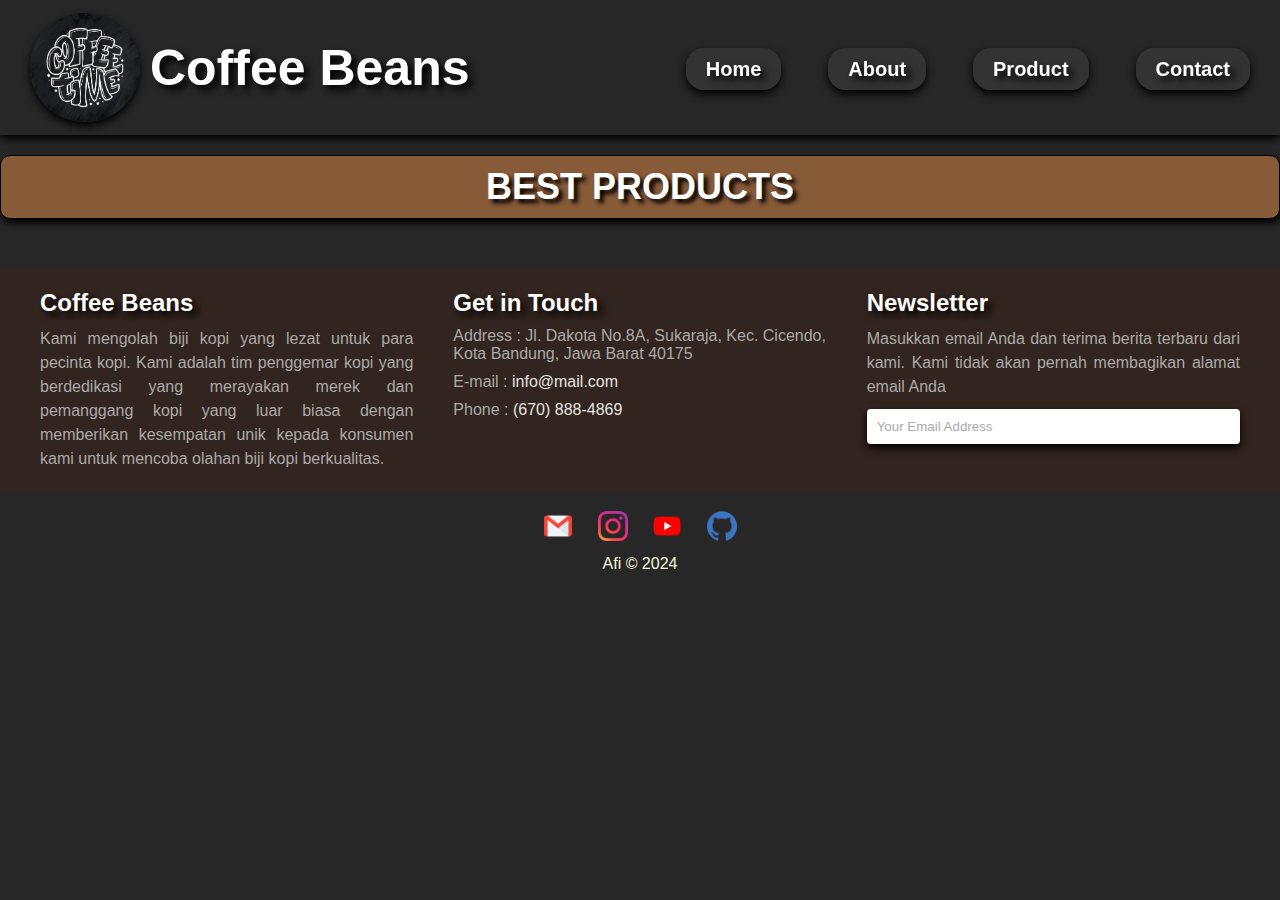
<file: HTML/product.html>
<!DOCTYPE html>
<html lang="en">
<head>
    <meta charset="UTF-8">
    <meta name="viewport" content="width=device-width, initial-scale=1.0">
    <title>Coffee Beans</title>
    <link rel="shortcut icon" href="/assets/logo.jpeg" type="image/x-icon">
    <link rel="stylesheet" href="/CSS/header.css">
    <link rel="stylesheet" href="/CSS/product.css">
    <link rel="stylesheet" href="/CSS/footer.css">
</head>
<body>
    <header>
        <div class="logo-brand">
            <img src="/assets/logo.jpeg" alt="ProductBrand">
            <h1>Coffee Beans</h1>
        </div>
        <nav class="navigation">
            <a href="/HTML/index.html">Home</a>
            <a href="/HTML/about.html">About</a>
            <a href="/HTML/product.html">Product</a>
            <a href="/HTML/contact.html">Contact</a>
        </nav>
    </header>

    <main>
        <div class="judul">
            <h1>BEST PRODUCTS</h1>
        </div>
        <div class="container-product">
            <div id="tampil">
                <script src="/JS/script.js"></script>
            </div>
        </div>
    </main>

    <footer>
        <div class="footer-one">
            <div class="colom-one">
                <h2>Coffee Beans</h2>
                <p>
                    Kami mengolah biji kopi yang lezat untuk para pecinta kopi. 
                    Kami adalah tim penggemar kopi yang berdedikasi yang merayakan 
                    merek dan pemanggang kopi yang luar biasa dengan memberikan 
                    kesempatan unik kepada konsumen kami untuk mencoba olahan biji kopi berkualitas.
                </p>
            </div>
            <div class="colom-two">
                <h2>Get in Touch</h2>
                <div class="line-1">
                    <span>Address : Jl. Dakota No.8A, Sukaraja, Kec. Cicendo, Kota Bandung, Jawa Barat 40175</span>
                </div>
                <div class="line-2">
                    <span>E-mail : <a href="#">info@mail.com</a></span>
                </div>
                <div class="line-2">
                    <span>Phone : <a href="#">(670) 888-4869</a></span>
                </div>
            </div>
            <div class="colom-three">
                <div class="line-3">
                    <h2>Newsletter</h2>
                    <p>
                        Masukkan email Anda dan terima berita terbaru dari kami. 
                        Kami tidak akan pernah membagikan alamat email Anda
                    </p>
                    <form action="/HTML/about.html" class="subscribe">
                        <input type="email" name="email" placeholder="Your Email Address" required="">
                    </form>
                </div>
            </div>
        </div>
        <div class="footer-two">
            <a href="mailto:afinaufalrizkyyang24@gmail.com"><img src="/assets/email.png" alt="email"></a>
            <a href="https://www.instagram.com/coffeebeanmy?utm_source=ig_web_button_share_sheet&igsh=ZDNlZDc0MzIxNw==" target="_blank"><img src="/assets/instagram.png" alt="instagram"></a>
            <a href="http://www.youtube.com/@justcoffeebeans" target="_blank"><img src="/assets/youtube.png" alt="youtube"></a>
            <a href="https://github.com" target="_blank"><img src="/assets/github.png" alt="github"></a>
            <p>Afi &copy; 2024</p>
        </div>
    </footer>
</body>
</html>
</file>
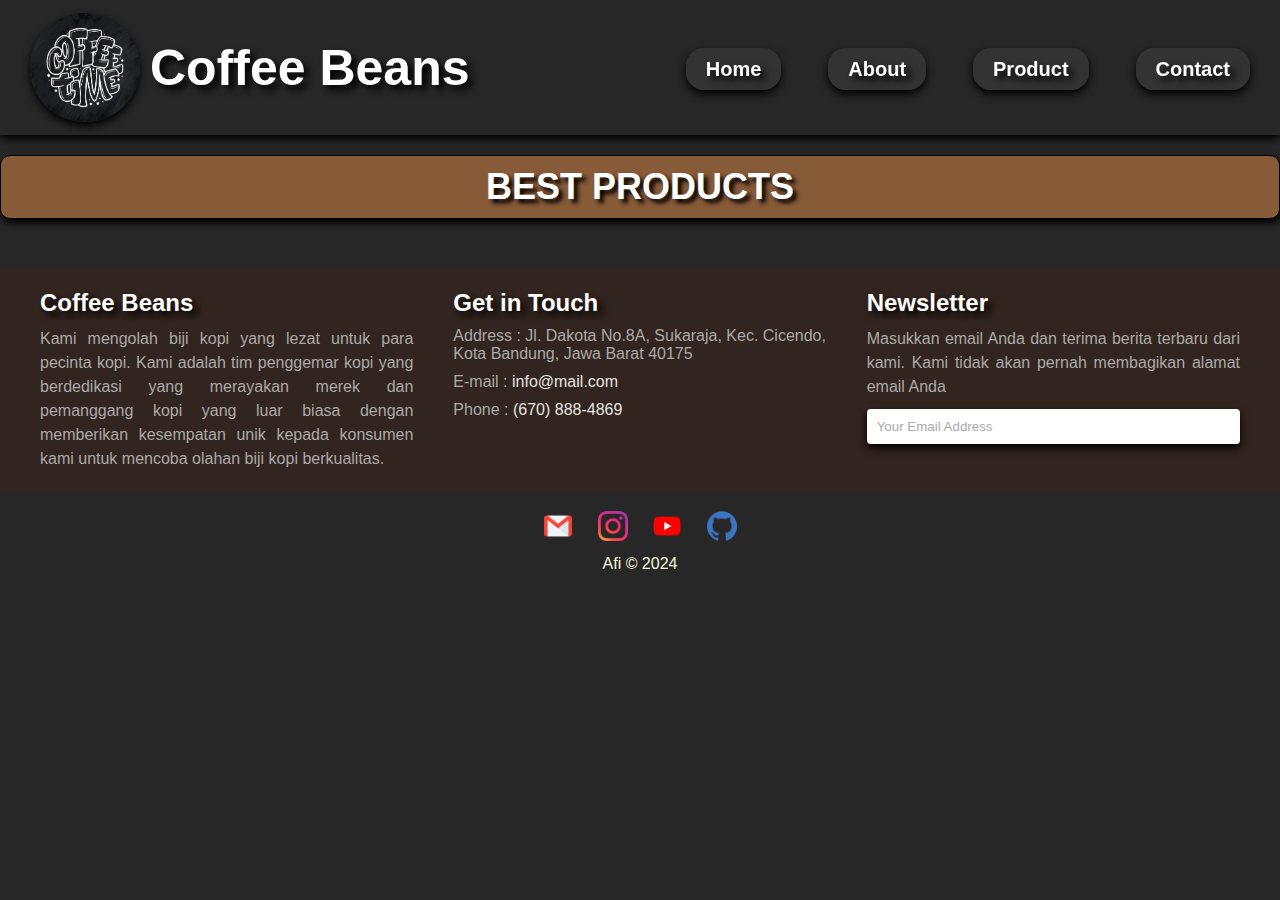
<file: public/product.html>
<!DOCTYPE html>
<html lang="en">
<head>
    <meta charset="UTF-8">
    <meta name="viewport" content="width=device-width, initial-scale=1.0">
    <title>Coffee Beans</title>
    <link rel="shortcut icon" href="/public/assets/logo.jpeg" type="image/x-icon">
    <link rel="stylesheet" href="/public/CSS/header.css">
    <link rel="stylesheet" href="/public/CSS/product.css">
    <link rel="stylesheet" href="/public/CSS/footer.css">
</head>
<body>
    <header>
        <div class="logo-brand">
            <img src="/public/assets/logo.jpeg" alt="ProductBrand">
            <h1>Coffee Beans</h1>
        </div>
        <nav class="navigation">
            <a href="/public/index.html">Home</a>
            <a href="/public/about.html">About</a>
            <a href="/public/product.html">Product</a>
            <a href="/public/contact.html">Contact</a>
        </nav>
    </header>

    <main>
        <div class="judul">
            <h1>BEST PRODUCTS</h1>
        </div>
        <div class="container-product">
            <div id="tampil">
                <script src="/public/JS/script.js"></script>
            </div>
        </div>
    </main>

    <footer>
        <div class="footer-one">
            <div class="colom-one">
                <h2>Coffee Beans</h2>
                <p>
                    Kami mengolah biji kopi yang lezat untuk para pecinta kopi. 
                    Kami adalah tim penggemar kopi yang berdedikasi yang merayakan 
                    merek dan pemanggang kopi yang luar biasa dengan memberikan 
                    kesempatan unik kepada konsumen kami untuk mencoba olahan biji kopi berkualitas.
                </p>
            </div>
            <div class="colom-two">
                <h2>Get in Touch</h2>
                <div class="line-1">
                    <span>Address : Jl. Dakota No.8A, Sukaraja, Kec. Cicendo, Kota Bandung, Jawa Barat 40175</span>
                </div>
                <div class="line-2">
                    <span>E-mail : <a href="#">info@mail.com</a></span>
                </div>
                <div class="line-2">
                    <span>Phone : <a href="#">(670) 888-4869</a></span>
                </div>
            </div>
            <div class="colom-three">
                <div class="line-3">
                    <h2>Newsletter</h2>
                    <p>
                        Masukkan email Anda dan terima berita terbaru dari kami. 
                        Kami tidak akan pernah membagikan alamat email Anda
                    </p>
                    <form action="/public/about.html" class="subscribe">
                        <input type="email" name="email" placeholder="Your Email Address" required="">
                    </form>
                </div>
            </div>
        </div>
        <div class="footer-two">
            <a href="mailto:afinaufalrizkyyang24@gmail.com"><img src="/public/assets/email.png" alt="email"></a>
            <a href="https://www.instagram.com/coffeebeanmy?utm_source=ig_web_button_share_sheet&igsh=ZDNlZDc0MzIxNw==" target="_blank"><img src="/public/assets/instagram.png" alt="instagram"></a>
            <a href="http://www.youtube.com/@justcoffeebeans" target="_blank"><img src="/public/assets/youtube.png" alt="youtube"></a>
            <a href="https://github.com" target="_blank"><img src="/public/assets/github.png" alt="github"></a>
            <p>Afi &copy; 2024</p>
        </div>
    </footer>
</body>
</public>
</file>
<file: CSS/header.css>
/* untuk mereset margin dan padding */
* {
    margin: 0;
    padding: 0;
    box-sizing: border-box;
}

body {
    font-family: Arial, sans-serif;
}

header {
    background-image: url(https://i.pinimg.com/564x/a0/55/10/a055100b25dadbe683a121281a5d8043.jpg);
    position: fixed;
    top: 0;
    left: 0;
    width: 100%;
    color: #ffffff;
    text-shadow: 5px 5px 7px #000000;
    box-shadow: 0 4px 8px #000000;
    justify-content: space-between;
    align-items: center;
    display: flex;
    height: 135px;
    font-weight: 700;
    font-size: 25px;
    z-index: 999;
}

.logo-brand {
    display: flex;
    align-items: center;
}

header img {
    width: 110px;
    border-radius: 50%;
    margin-right: 10px;
    margin-left: 30px;
    box-shadow: 0 4px 8px #000000;
}

.navigation a {
    color: white;
    text-decoration: none;
    padding: 10px 20px;
    margin-left: 10px;
    background-color: #333333;
    border-radius: 18px;
    box-shadow: 0 4px 8px #000000;
    transition: background-color 0.3s;
    font-size: 20px;
    margin-right: 30px;
}

nav a:hover {
    text-decoration: none;
    background-color: #555;
}

/* hamburger menu */
.navigation .menu-toggle {
    display: flex;
    flex-direction: column;
    height: 20px;
    justify-content: space-between;
    position: relative;
}

.navigation .menu-toggle input {
    position: absolute;
    width: 40px;
    height: 28px;
    opacity: 0.8;
}

.navigation .menu-toggle span {
    display: block;
    width: 28px;
    height: 3px;
    background-color: #ffffff;
    border-radius: 3px;
}

/* responsive layar 1024px*/
@media screen and (max-width: 1024px) {
    .navigation a {
        font-size: 17px;
        padding: 8px 10px;
        margin-right: 20px;
    }
    header {
        font-size: 23px;
        height: 120px;
    }
    header img {
        width: 95px;
    }
}

/* responsive layar 768px */
@media screen and (max-width: 768px) {
    header {
        font-size: 16px;
        height: 110px;
    }
    .navigation a {
        padding: 6px 7px;
        font-size: 15px;
        margin-right: 15px;
    }
    header img {
        width: 70px;
    }
}

/* responsive layar 425px */
@media screen and (max-width: 426px) {
    header {
        font-size: 12px; /* Sesuaikan ukuran font untuk teks header */
        padding: 5px 10px; /* Kurangi padding agar lebih rapi */
        height: auto; /* Sesuaikan tinggi dengan konten */
    }
    header .logo-brand h1 {
        font-size: 15px;
    }
    .logo-brand img {
        width: 40px; /* Ukuran gambar logo lebih kecil */
        margin-right: 5px; /* Kurangi margin */
        margin-left: 5px; /* Kurangi margin */
    }
    .navigation a {
        font-size: 10px; /* Kurangi ukuran font untuk tautan */
        padding: 3px 8px; /* Kurangi padding untuk menghemat ruang */
        margin: 0 1px; /* Kurangi margin antara tautan */
    }
}
</file>
<file: CSS/index.css>
/* untuk mereset margin dan padding */
* {
    margin: 0;
    padding: 0;
    box-sizing: border-box;
}

body {
    font-family: Arial, sans-serif;
    background-color: #282727;
    color: #ffffff;
}

main {
    margin-top: 135px;
}

main .img-home img {
    width: 100%;
    height: auto;
}

article {
    max-width: 1300px;
    margin: auto;
    padding: 20px;
}

article h1, h2 {
    text-align: center;
    font-size: 30px;
    color: #ffffff;
    text-shadow: 4px 4px 4px #000000;
}

.part-one, .part-two, .part-three, .part-four, .part-five, .part-six {
    background-color: #333333;
    padding: 20px;
    margin-bottom: 20px;
    box-shadow: 2px 4px 7px #000000;
    border-radius: 10px;
}

.number-list ol, .bullet-list-four ul, .bullet-list-five ul {
    margin-left: 20px;
}

.number-list li, .bullet-list-four li, .bullet-list-five li {
    margin-bottom: 10px;
}

.text-one p, .text-two p, .text-three p, .text-four p, .text-five p, .text-six {
    margin-bottom: 20px;
}

.box-three, .box-four, .box-five {
    background-color: #444444;
    padding: 25px;
    border-radius: 10px;
}


/* ----------------------------------------------------------------- */
/* responsive layar 1024 */
@media screen and (max-width: 1024px) {
    main .img-home img {
        margin-top: -15px;
    }
    article h1, h2 {
        font-size: 25px;
    }
    .text-one p, .text-two p, .text-three p, .text-four p, .text-five p, .text-six {
        font-size: 15px;
    }
    .number-list li, .bullet-list-four li, .bullet-list-five li {
        font-size: 15px;
    }
}

/* responsive layar 768px */
@media screen and (max-width: 768px) {
    main .img-home img {
        margin-top: -25px;
    }
    article h1, h2 {
        font-size: 20px;
    }
    .text-one p, .text-two p, .text-three p, .text-four p, .text-five p, .text-six {
        font-size: 12px;
    }
    .number-list li, .bullet-list-four li, .bullet-list-five li {
        font-size: 12px;
    }
}

/* responsive layar 425px */
@media screen and (max-width: 426px) {
    main .img-home img {
        margin-top: -85px;
    }
    article h1, h2 {
        font-size: 12px;
    }
    .text-one p, .text-two p, .text-three p, .text-four p, .text-five p, .text-six {
        font-size: 9px;
    }
    .number-list li, .bullet-list-four li, .bullet-list-five li {
        font-size: 9px;
    }
}

/* responsive layar 375px */
@media screen and (max-width: 376px) {
    main .img-home img{
        width: 415px;
    }
    article h1, h2 {
        font-size: 12px;
    }
    .part-one, .part-two, .part-three, .part-four, .part-five, .part-six {
        width: 375px;
    }
    .text-one p, .text-two p, .text-three p, .text-four p, .text-five p, .text-six {
        font-size: 9px;
    }
    .number-list li, .bullet-list-four li, .bullet-list-five li {
        font-size: 9px;
    }
}

@media screen and (max-width: 320px) {
    main .img-home img{
        width: 415px;
    }

    .part-one, .part-two, .part-three, .part-four, .part-five, .part-six {
        width: 375px;
    }
}
</file>
<file: CSS/footer.css>
/* untuk mereset margin dan padding */
* {
    margin: 0;
    padding: 0;
    box-sizing: border-box;
}

body {
    font-family: Arial, sans-serif;
}

.footer-one {
    display: flex;
    justify-content: space-between;
    padding: 20px;
    background-color: #32241e;
}

.footer-one .colom-one,
.footer-one .colom-two,
.footer-one .colom-three {
    flex: 1;
    margin: 0 20px;
    color: #aaa;
}

.footer-one h2 {
    color: #ffffff;
    font-size: 24px;
    margin-bottom: 10px;
    text-shadow: 5px 5px 7px #000000;
}

.footer-one p {
    font-size: 16px;
    line-height: 1.5;
    text-align: justify;
}

.footer-one .colom-two .line-1,
.footer-one .colom-two .line-2 {
    margin-bottom: 10px;
}

.footer-one .colom-two .line-2 a {
    color: #e5e5e5;
    text-decoration: none;
}

.footer-one .colom-two .line-2 a:hover {
    text-decoration: underline;
}

.footer-one .colom-three .line-3 p {
    margin-bottom: 10px;
}

.footer-one .colom-three .subscribe {
    display: flex;
    box-shadow: 0 4px 8px #000000;
}

.footer-one .colom-three .subscribe input[type="email"] {
    padding: 10px;
    border: none;
    border-radius: 4px;
    flex: 1;
}

.footer-one .colom-three .subscribe input[type="email"]::placeholder {
    color: #aaa;
}


footer .footer-two {
    background-color: #282727;
    color: #F5F5DC;
    padding: 20px;
    text-align: center;
    width: 100%;
}

footer .footer-two img {
    margin: 0 10px;
    width: 30px;
    height: 30px;
    transition: transform 0.3s;
}

footer .footer-two a:hover img {
    transform: scale(1.2);
}

footer .footer-two p {
    margin: 10px 0 0;
    font-size: 16px;
}

/* responsive layar 768px */
@media screen and (max-width: 768px) {
    .footer-one h2 {
        font-size: 15px;
    }
    .footer-one p {
        font-size: 10px;
        line-height: 1.2;
    }
    .footer-one .colom-two span {
        font-size: 10px;
    }
    .footer-one .colom-three .subscribe input[type="email"] {
        padding: 5px;
    }
    .footer-one .colom-two .line-1,
    .footer-one .colom-two .line-2 {
        margin-bottom: 0px;
    }

    footer .footer-two{
        padding: 10px;
    }
    footer .footer-two img {
        width: 12px;
        height: 12px;
    }
    footer .footer-two p {
        font-size: 10px;
    }
}

/* responsive layar 425px */
@media screen and (max-width: 426px){
    .footer-one {
        width: 425px;
        flex-direction: column;
    } 
    .footer-one h2 {
        margin: 10px;   
    }
    footer .footer-two{
        width: 425px;
    }
}

/* responsive layar 375px */
@media screen and (max-width: 376px){
    .footer-one {
        width: 415px;
        flex-direction: column;
    } 
    .footer-one h2 {
        margin: 10px;   
    }
    footer .footer-two{
        width: 415px;
    }
}

/* responsive layar 320px */
@media screen and (max-width: 320px){
    .footer-one {
        width: 415px;
        flex-direction: column;
    } 
    .footer-one h2 {
        margin: 10px;   
    }
    footer .footer-two{
        width: 415px;
    }
}
</file>
<file: public/CSS/header.css>
/* untuk mereset margin dan padding */
* {
    margin: 0;
    padding: 0;
    box-sizing: border-box;
}

body {
    font-family: Arial, sans-serif;
}

header {
    background-image: url(https://i.pinimg.com/564x/a0/55/10/a055100b25dadbe683a121281a5d8043.jpg);
    position: fixed;
    top: 0;
    left: 0;
    width: 100%;
    color: #ffffff;
    text-shadow: 5px 5px 7px #000000;
    box-shadow: 0 4px 8px #000000;
    justify-content: space-between;
    align-items: center;
    display: flex;
    height: 135px;
    font-weight: 700;
    font-size: 25px;
    z-index: 999;
}

.logo-brand {
    display: flex;
    align-items: center;
}

header img {
    width: 110px;
    border-radius: 50%;
    margin-right: 10px;
    margin-left: 30px;
    box-shadow: 0 4px 8px #000000;
}

.navigation a {
    color: white;
    text-decoration: none;
    padding: 10px 20px;
    margin-left: 10px;
    background-color: #333333;
    border-radius: 18px;
    box-shadow: 0 4px 8px #000000;
    transition: background-color 0.3s;
    font-size: 20px;
    margin-right: 30px;
}

nav a:hover {
    text-decoration: none;
    background-color: #555;
}

/* hamburger menu */
.navigation .menu-toggle {
    display: flex;
    flex-direction: column;
    height: 20px;
    justify-content: space-between;
    position: relative;
}

.navigation .menu-toggle input {
    position: absolute;
    width: 40px;
    height: 28px;
    opacity: 0.8;
}

.navigation .menu-toggle span {
    display: block;
    width: 28px;
    height: 3px;
    background-color: #ffffff;
    border-radius: 3px;
}

/* responsive layar 1024px*/
@media screen and (max-width: 1024px) {
    .navigation a {
        font-size: 17px;
        padding: 8px 10px;
        margin-right: 20px;
    }
    header {
        font-size: 23px;
        height: 120px;
    }
    header img {
        width: 95px;
    }
}

/* responsive layar 768px */
@media screen and (max-width: 768px) {
    header {
        font-size: 16px;
        height: 110px;
    }
    .navigation a {
        padding: 6px 7px;
        font-size: 15px;
        margin-right: 15px;
    }
    header img {
        width: 70px;
    }
}

/* responsive layar 425px */
@media screen and (max-width: 426px) {
    header {
        font-size: 12px; /* Sesuaikan ukuran font untuk teks header */
        padding: 5px 10px; /* Kurangi padding agar lebih rapi */
        height: auto; /* Sesuaikan tinggi dengan konten */
    }
    header .logo-brand h1 {
        font-size: 15px;
    }
    .logo-brand img {
        width: 40px; /* Ukuran gambar logo lebih kecil */
        margin-right: 5px; /* Kurangi margin */
        margin-left: 5px; /* Kurangi margin */
    }
    .navigation a {
        font-size: 10px; /* Kurangi ukuran font untuk tautan */
        padding: 3px 8px; /* Kurangi padding untuk menghemat ruang */
        margin: 0 1px; /* Kurangi margin antara tautan */
    }
}
</file>
<file: public/CSS/index.css>
/* untuk mereset margin dan padding */
* {
    margin: 0;
    padding: 0;
    box-sizing: border-box;
}

body {
    font-family: Arial, sans-serif;
    background-color: #282727;
    color: #ffffff;
}

main {
    margin-top: 135px;
}

main .img-home img {
    width: 100%;
    height: auto;
}

article {
    max-width: 1300px;
    margin: auto;
    padding: 20px;
}

article h1, h2 {
    text-align: center;
    font-size: 30px;
    color: #ffffff;
    text-shadow: 4px 4px 4px #000000;
}

.part-one, .part-two, .part-three, .part-four, .part-five, .part-six {
    background-color: #333333;
    padding: 20px;
    margin-bottom: 20px;
    box-shadow: 2px 4px 7px #000000;
    border-radius: 10px;
}

.number-list ol, .bullet-list-four ul, .bullet-list-five ul {
    margin-left: 20px;
}

.number-list li, .bullet-list-four li, .bullet-list-five li {
    margin-bottom: 10px;
}

.text-one p, .text-two p, .text-three p, .text-four p, .text-five p, .text-six {
    margin-bottom: 20px;
}

.box-three, .box-four, .box-five {
    background-color: #444444;
    padding: 25px;
    border-radius: 10px;
}


/* ----------------------------------------------------------------- */
/* responsive layar 1024 */
@media screen and (max-width: 1024px) {
    main .img-home img {
        margin-top: -15px;
    }
    article h1, h2 {
        font-size: 25px;
    }
    .text-one p, .text-two p, .text-three p, .text-four p, .text-five p, .text-six {
        font-size: 15px;
    }
    .number-list li, .bullet-list-four li, .bullet-list-five li {
        font-size: 15px;
    }
}

/* responsive layar 768px */
@media screen and (max-width: 768px) {
    main .img-home img {
        margin-top: -25px;
    }
    article h1, h2 {
        font-size: 20px;
    }
    .text-one p, .text-two p, .text-three p, .text-four p, .text-five p, .text-six {
        font-size: 12px;
    }
    .number-list li, .bullet-list-four li, .bullet-list-five li {
        font-size: 12px;
    }
}

/* responsive layar 425px */
@media screen and (max-width: 426px) {
    main .img-home img {
        margin-top: -85px;
    }
    article h1, h2 {
        font-size: 12px;
    }
    .text-one p, .text-two p, .text-three p, .text-four p, .text-five p, .text-six {
        font-size: 9px;
    }
    .number-list li, .bullet-list-four li, .bullet-list-five li {
        font-size: 9px;
    }
}

/* responsive layar 375px */
@media screen and (max-width: 376px) {
    main .img-home img{
        width: 415px;
    }
    article h1, h2 {
        font-size: 12px;
    }
    .part-one, .part-two, .part-three, .part-four, .part-five, .part-six {
        width: 375px;
    }
    .text-one p, .text-two p, .text-three p, .text-four p, .text-five p, .text-six {
        font-size: 9px;
    }
    .number-list li, .bullet-list-four li, .bullet-list-five li {
        font-size: 9px;
    }
}

@media screen and (max-width: 320px) {
    main .img-home img{
        width: 415px;
    }

    .part-one, .part-two, .part-three, .part-four, .part-five, .part-six {
        width: 375px;
    }
}
</file>
<file: public/CSS/footer.css>
/* untuk mereset margin dan padding */
* {
    margin: 0;
    padding: 0;
    box-sizing: border-box;
}

body {
    font-family: Arial, sans-serif;
}

.footer-one {
    display: flex;
    justify-content: space-between;
    padding: 20px;
    background-color: #32241e;
}

.footer-one .colom-one,
.footer-one .colom-two,
.footer-one .colom-three {
    flex: 1;
    margin: 0 20px;
    color: #aaa;
}

.footer-one h2 {
    color: #ffffff;
    font-size: 24px;
    margin-bottom: 10px;
    text-shadow: 5px 5px 7px #000000;
}

.footer-one p {
    font-size: 16px;
    line-height: 1.5;
    text-align: justify;
}

.footer-one .colom-two .line-1,
.footer-one .colom-two .line-2 {
    margin-bottom: 10px;
}

.footer-one .colom-two .line-2 a {
    color: #e5e5e5;
    text-decoration: none;
}

.footer-one .colom-two .line-2 a:hover {
    text-decoration: underline;
}

.footer-one .colom-three .line-3 p {
    margin-bottom: 10px;
}

.footer-one .colom-three .subscribe {
    display: flex;
    box-shadow: 0 4px 8px #000000;
}

.footer-one .colom-three .subscribe input[type="email"] {
    padding: 10px;
    border: none;
    border-radius: 4px;
    flex: 1;
}

.footer-one .colom-three .subscribe input[type="email"]::placeholder {
    color: #aaa;
}


footer .footer-two {
    background-color: #282727;
    color: #F5F5DC;
    padding: 20px;
    text-align: center;
    width: 100%;
}

footer .footer-two img {
    margin: 0 10px;
    width: 30px;
    height: 30px;
    transition: transform 0.3s;
}

footer .footer-two a:hover img {
    transform: scale(1.2);
}

footer .footer-two p {
    margin: 10px 0 0;
    font-size: 16px;
}

/* responsive layar 768px */
@media screen and (max-width: 768px) {
    .footer-one h2 {
        font-size: 15px;
    }
    .footer-one p {
        font-size: 10px;
        line-height: 1.2;
    }
    .footer-one .colom-two span {
        font-size: 10px;
    }
    .footer-one .colom-three .subscribe input[type="email"] {
        padding: 5px;
    }
    .footer-one .colom-two .line-1,
    .footer-one .colom-two .line-2 {
        margin-bottom: 0px;
    }

    footer .footer-two{
        padding: 10px;
    }
    footer .footer-two img {
        width: 12px;
        height: 12px;
    }
    footer .footer-two p {
        font-size: 10px;
    }
}

/* responsive layar 425px */
@media screen and (max-width: 426px){
    .footer-one {
        width: 425px;
        flex-direction: column;
    } 
    .footer-one h2 {
        margin: 10px;   
    }
    footer .footer-two{
        width: 425px;
    }
}

/* responsive layar 375px */
@media screen and (max-width: 376px){
    .footer-one {
        width: 415px;
        flex-direction: column;
    } 
    .footer-one h2 {
        margin: 10px;   
    }
    footer .footer-two{
        width: 415px;
    }
}

/* responsive layar 320px */
@media screen and (max-width: 320px){
    .footer-one {
        width: 415px;
        flex-direction: column;
    } 
    .footer-one h2 {
        margin: 10px;   
    }
    footer .footer-two{
        width: 415px;
    }
}
</file>
<file: CSS/about.css>
/* untuk mereset margin dan padding */
* {
    margin: 0;
    padding: 0;
    box-sizing: border-box;
}

body {
    font-family: Arial, sans-serif;
    background-color: #282727;
    color: #ffffff;
}

.judul-utama {
    margin-top: 150px;
    text-align: center;
    background-color: #585353;
    padding: 15px;
    border-radius: 8px;
    box-shadow: 2px 4px 7px #000000
}

.judul-utama h1 {
    font-size: 35px;
    text-shadow: 4px 4px 4px #000000;
}

.judul-utama .journey {
    font-size: 20px;
}

.awal {
    padding: 30px;
}

.awal h1 {
    font-size: 35px;
    text-shadow: 5px 5px 5px #000000;
}

.awal p {
    text-align: justify;
    background-color: #585353;
    padding: 20px;
    border-radius: 8px;
    font-size: 20px;
    box-shadow: 2px 4px 7px #000000
}

.roast {
    background-color: #585353;
    padding: 40px;
    border-radius: 8px;
    box-shadow: 2px 4px 7px #000000;
    display: flex;
    gap: 30px;
    text-align: justify;
    font-size: 20px;
}

.roast img {
    border-radius: 8px;
    width: 40%;
    box-shadow: 2px 4px 7px #000000;
}

.roast .ket .bagian-satu {
    padding-bottom: 80px;
}

.proses {
    padding: 50px;
    text-align: center;
    text-shadow: 5px 5px 5px #000000;
}

.proses h1 {
    font-size: 30px;
}

.proses .produksi {
    display: flex;
    padding: 20px;
    gap: 25px;
    font-size: 20px;
}

.proses .produksi .bean img {
    width: 80%;
    border-radius: 8px;
    box-shadow: 2px 4px 7px #000000;
}

.pendiri {
    padding: 50px;
    text-align: center;
    text-shadow: 5px 5px 5px #000000;
}

.pendiri h1 {
    font-size: 35px;
}

.pendiri .orang {
    display: flex;
    padding: 20px;
    font-size: 20px;
    gap: 110px;
}

.pendiri .orang .ketua img {
    width: 100%;
    border-radius: 8px;
    box-shadow: 2px 4px 7px #000000;
}

/* responsive layar 1024px */
@media screen and (max-width: 1024px) {
    .judul-utama h1 {
        font-size: 30px;
    }

    .awal h1 {
        font-size: 30px;
    }

    .proses h1 {
        font-size: 28px;
    }

    .pendiri h1 {
        font-size: 30px;
    }

    .pendiri .orang {
        gap: 100px;
    }
}

/* responsive layar 768px */
@media screen and (max-width: 768px) {
    .judul-utama h1 {
        font-size: 23px;
    }

    .awal h1 {
        font-size: 20px;
    }

    .proses h1 {
        font-size: 20px;
    }

    .pendiri h1 {
        font-size: 21px;
    }

    .judul-utama .journey {
        font-size: 15px;
    }

    .awal p {
        font-size: 15px;
    }

    .roast {
        font-size: 15px;
        gap: 15px;
        padding: 18px;
    }

    .roast .ket .bagian-satu {
        padding-bottom: 20px;
    }

    .proses .produksi {
        font-size: 15px;
        gap: 10px;
        padding-bottom: 0px;
    }

    .pendiri .orang {
        font-size: 15px;
        gap: 80px;
    }
}

/* responsiive layar 425px */
@media screen and (max-width: 426px) {
    .judul-utama {
        margin: 65px 25px;
    }
    .judul-utama h1 {
        font-size: 12px;
    }
    .judul-utama .journey {
        font-size: 9px;
    }
    .awal h1 {
        font-size: 12px;
        margin-top: -65px;
    }
    .awal p {
        font-size: 9px;
    }
    .awal {
        margin-bottom: -25px;
    }
    .roast {
        flex-direction: column;
        margin: 10px 30px;
        font-size: 9px;
    }
    .roast img {
        margin: 0px 20%;
        width: 200px;
        height: 200px;
    }
    .proses h1 {
        font-size: 12px;
    }
    .proses {
        margin-bottom: -40px;
    }
    .proses .produksi {
        flex-direction: column;
        gap: 20px;
        font-size: 9px;
    }
    .proses .produksi .bean img {
        width: 200px;
    }
    .pendiri h1 {
        font-size: 12px;
    }
    .pendiri .orang {
        flex-direction: column;
        padding: 20px;
        font-size: 9px;
        gap: 20px;
    }
    .pendiri .orang .ketua img {
        width: 60%;
    }

    footer .footer-one {
        text-align: center;
    }
}

/* responsive layar 375px */
@media screen and (max-width: 376px) {
    .judul-utama{
        width: 365px;
    }
    .judul-utama h1 {
        font-size: 12px;
        margin-top: -10px;
        margin-bottom: -10px;
    }
    .judul-utama .journey {
        font-size: 9px;
    }
    .awal h1 {
        margin-top: -80px;
        margin-bottom: -10px;
        font-size: 12px;
    }
    .roast, .awal p{
        width: 355px;
        font-size: 9px;
    }
    .roast img {
        width: 195px;
        height: 190px;
    }
    .proses{
        margin: 20px;
    }
    .proses h1 {
        margin-left: 35px;
        font-size: 12px;
    }
    .produksi p{
        margin-left: 50px;
        font-size: 9px;
    }
    .proses .produksi .bean img {
        width: 250px;
    }
    .pendiri h1 {
        margin-top: -70px;
        margin-left: 50px;
        font-size: 11px;
    }
    .pendiri p{
        margin-left: 55px;
        font-size: 9px;
    }
    .pendiri .orang {
        padding: 20px;
        font-size: 20px;
        gap: 50px;
    }
    .pendiri .orang .ketua img {
        width: 270px;
        margin-left: 6px;
    }

    footer .footer-one {
        text-align: center;
    }
}

/* responsive layar 320px */
@media screen and (max-width: 320px) {    
    .judul-utama .journey {
        font-size: 7px;
    }
    .awal p, .roast p {
        font-size: 7px;
    }
    .proses h1 {
        margin: 0px 35px;
    }
    .bean p{
        margin-left: -80px;
        margin-right: -50px;
    }
    .proses .produksi .bean img {
        width: 320px;
        margin-left: -50px;
    }
    .proses h1 {
        margin-top: -30px;
        margin-left: -50px;
    }
    .proses p{
        margin-left: 25px;
    }

    .pendiri h1 {
        margin-top: -30px;
        margin-right: -50px;
    }

    .pendiri p{
        margin-right: -50px;
    }

}
</file>
<file: CSS/contact.css>
/* untuk mereset margin dan padding */
* {
    margin: 0;
    padding: 0;
    box-sizing: border-box;
}

body {
    font-family: Arial, sans-serif;
    background-color: #282727;
    color: #ffffff;
}

main .gambar img {
    width: 100%;
    height: auto;
    margin-top: 135px;
}

.container-content {
    margin: 50px;
    display: flex;
    justify-content: space-between;
    border: 5px solid #ffffff;
    padding: 20px;
    border-radius: 10px;
}

.single-contact-infos {
    border: 1px solid #000000;
    padding: 20px;
    margin: 0 10px;
    border-radius: 10px;
    flex: 1;
    background-color: #585353;
    text-align: center;
    box-shadow: 1px 4px 5px #000000;
}

.text-box h3 {
    margin-bottom: 10px;
}

.text-box p {
    margin: 5px 0;
}

.text-box p a {
    color: #ffffff;
}

.kotak-form {
    display: flex;
    justify-content: space-between;
    align-items: flex-start;
    margin: 50px;
}

.kotak-form .image {
    margin-right: 15px;
}

.kotak-form .image img {
    width: 400px;
    border-radius: 10px;
    box-shadow: 1px 4px 5px #000000;
}

.kotak-form .contact-form {
    flex: 1;
    background-color: #585353;
    padding: 35px 20px;
    border-radius: 10px;
    box-shadow: 1px 4px 5px #000000;
}

.contact-form form {
    display: flex;
    flex-direction: column;
}

.contact-form input,
.contact-form textarea {
    margin-bottom: 10px;
    padding: 10px;
    border: 1px solid #000;
    border-radius: 5px;
}

.contact-form button {
    padding: 10px;
    border: none;
    border: 1px solid ;
    background-color: #2a2424;
    color: white;
    border-radius: 5px;
    cursor: pointer;
}

.contact-form button:hover {
    background-color: #533d34;
}

/* responsive layar 1024px */
@media screen and (max-width: 1024px) {
    main .gambar img{
        margin-top: 120px;
    }
}

/* responsive layar 768px */
@media screen and (max-width: 768px) {
    .gambar {
        margin-top: -10px;
    }
    .container-content {
        font-size: 10px;
        padding: 10px 5px;
    }
    .kotak-form {
        margin: 30px;
    }
    .kotak-form .image img {
        width: 330px;

    }
    .kotak-form .contact-form {
        padding: 12px;
    }
}

/* responsive layar 425px */
@media screen and (max-width: 426px) {
    main .gambar img{
        width: 580px;
        margin-top: 60px;
    }
    .container-content {
        margin-top: 20px;
        margin-left: 15px;
        width: 550px;
        font-size: 10px;
        padding: 5px 0;
    }
    .kotak-form {
        margin-left: 15px;
    }

    footer .footer-one {
        width: 585px;
        flex-direction: column;
        text-align: center;
    } 
    .footer-one h2 {
        margin: 10px;   
    }
    footer .footer-two{
        margin-left: 88px;
        text-align: center;
    }
}

/* responsive layar 375px */
@media screen and (max-width: 376px) {
    main .gambar img{
        width: 583px;
        margin-top: -60px;
    }
    .container-content {
        margin-top: 30px;
        width: 500px;
        font-size: 10px;
        padding: 5px 0;
    }
    .kotak-form {
        margin-left: 14px;
    }

    footer .footer-one {
        width: 585px;
        flex-direction: column;
        text-align: center;
    } 
    .footer-one h2 {
        margin: 10px;   
    }
    footer .footer-two{
        margin-left: 88px;
        text-align: center;
    }
}

/* responsive layar 320px */
@media screen and (max-width: 320px) {
    .kotak-form {
        margin-left: 15px;
    }
}
</file>
<file: CSS/product.css>
/* untuk mereset margin dan padding */
* {
    margin: 0;
    padding: 0;
    box-sizing: border-box;
}

body {
    font-family: Arial, sans-serif;
    background-color: #282727;
}

.judul {
    margin-top: 155px;
}

.judul h1 {
    background-color: #875a38;
    text-align: center;
    border-radius: 10px;
    color: #ffffff;
    font-size: 36px;
    border: 1px solid #000000;
    box-shadow: 2px 4px 7px #000000;
    text-shadow: 4px 4px 4px #000000;
    padding: 10px;
}

#tampil {
    display: flex;
    flex-wrap: wrap;
    gap: 20px;
    justify-content: center;
    padding: 25px;
}

figure {
    border-radius: 8px;
    border: 1px solid #000000;
    padding: 15px;
    width: 200px;
    text-align: center;
    background-color: #875a38;
    color: #ffffff;
    box-shadow: 2px 4px 7px #000000;
    transition: transform 0.3s ease;
}

figure:hover {
    background-color: #5d351f;
    transform: scale(1.1);
}

figure img {
    width: 100%;
    border-radius: 8px;
}

figcaption {
    margin-top: 10px;
}

figcaption h3 {
    font-size: 1.2em;
    margin: 10px 0;
}

figcaption p {
    margin: 5px 0;
    color: #cecaca;
}

/* responsive layar 1024 */
@media screen and (max-width: 1024px) {
    .judul {
        margin-top: 135px;
    }
    .judul h1 {
        font-size: 30px;
    }
}

/* responsive layar 768px */
@media screen and (max-width: 768px) {
    .judul {
        margin-top: 120px;
    }
    .judul h1 {
        font-size: 23px;
    }
    figure {
        width: 160px;
        font-size: 12px;
        padding: 10px;
    }
}

/* responsive layar 425 */
@media screen and (max-width: 426px) {
    .judul {
        margin-top: 60px;
        width: 425px;
    }
    .judul h1 {
        font-size: 12px;
    }
    figure {
        width: 90px;
        font-size: 7px;
    }

    footer .footer-one {
        text-align: center;
    }
}

/* responsive layar 375px */
@media screen and (max-width: 376px) {
    .judul {
        margin-top: 60px;
        width: 460px;
    }
    .judul h1 {
        font-size: 12px;
    }
    #tampil {
        margin-right: -40px;
    }
    figure {
        width: 90px;
        font-size: 7px;
    }

    footer .footer-one {
        width: 470px;
        text-align: center;
    }
    footer .footer-two {
        margin-left: 25px;
    }
}

/* responsive layar 320px */
@media screen and (max-width: 376px) {
    .container-product #tampil {
        margin-right: -90px;
    }
}
</file>
<file: public/CSS/product.css>
/* untuk mereset margin dan padding */
* {
    margin: 0;
    padding: 0;
    box-sizing: border-box;
}

body {
    font-family: Arial, sans-serif;
    background-color: #282727;
}

.judul {
    margin-top: 155px;
}

.judul h1 {
    background-color: #875a38;
    text-align: center;
    border-radius: 10px;
    color: #ffffff;
    font-size: 36px;
    border: 1px solid #000000;
    box-shadow: 2px 4px 7px #000000;
    text-shadow: 4px 4px 4px #000000;
    padding: 10px;
}

#tampil {
    display: flex;
    flex-wrap: wrap;
    gap: 20px;
    justify-content: center;
    padding: 25px;
}

figure {
    border-radius: 8px;
    border: 1px solid #000000;
    padding: 15px;
    width: 200px;
    text-align: center;
    background-color: #875a38;
    color: #ffffff;
    box-shadow: 2px 4px 7px #000000;
    transition: transform 0.3s ease;
}

figure:hover {
    background-color: #5d351f;
    transform: scale(1.1);
}

figure img {
    width: 100%;
    border-radius: 8px;
}

figcaption {
    margin-top: 10px;
}

figcaption h3 {
    font-size: 1.2em;
    margin: 10px 0;
}

figcaption p {
    margin: 5px 0;
    color: #cecaca;
}

/* responsive layar 1024 */
@media screen and (max-width: 1024px) {
    .judul {
        margin-top: 135px;
    }
    .judul h1 {
        font-size: 30px;
    }
}

/* responsive layar 768px */
@media screen and (max-width: 768px) {
    .judul {
        margin-top: 120px;
    }
    .judul h1 {
        font-size: 23px;
    }
    figure {
        width: 160px;
        font-size: 12px;
        padding: 10px;
    }
}

/* responsive layar 425 */
@media screen and (max-width: 426px) {
    .judul {
        margin-top: 60px;
        width: 425px;
    }
    .judul h1 {
        font-size: 12px;
    }
    figure {
        width: 90px;
        font-size: 7px;
    }

    footer .footer-one {
        text-align: center;
    }
}

/* responsive layar 375px */
@media screen and (max-width: 376px) {
    .judul {
        margin-top: 60px;
        width: 460px;
    }
    .judul h1 {
        font-size: 12px;
    }
    #tampil {
        margin-right: -40px;
    }
    figure {
        width: 90px;
        font-size: 7px;
    }

    footer .footer-one {
        width: 470px;
        text-align: center;
    }
    footer .footer-two {
        margin-left: 25px;
    }
}

/* responsive layar 320px */
@media screen and (max-width: 376px) {
    .container-product #tampil {
        margin-right: -90px;
    }
}
</file>
